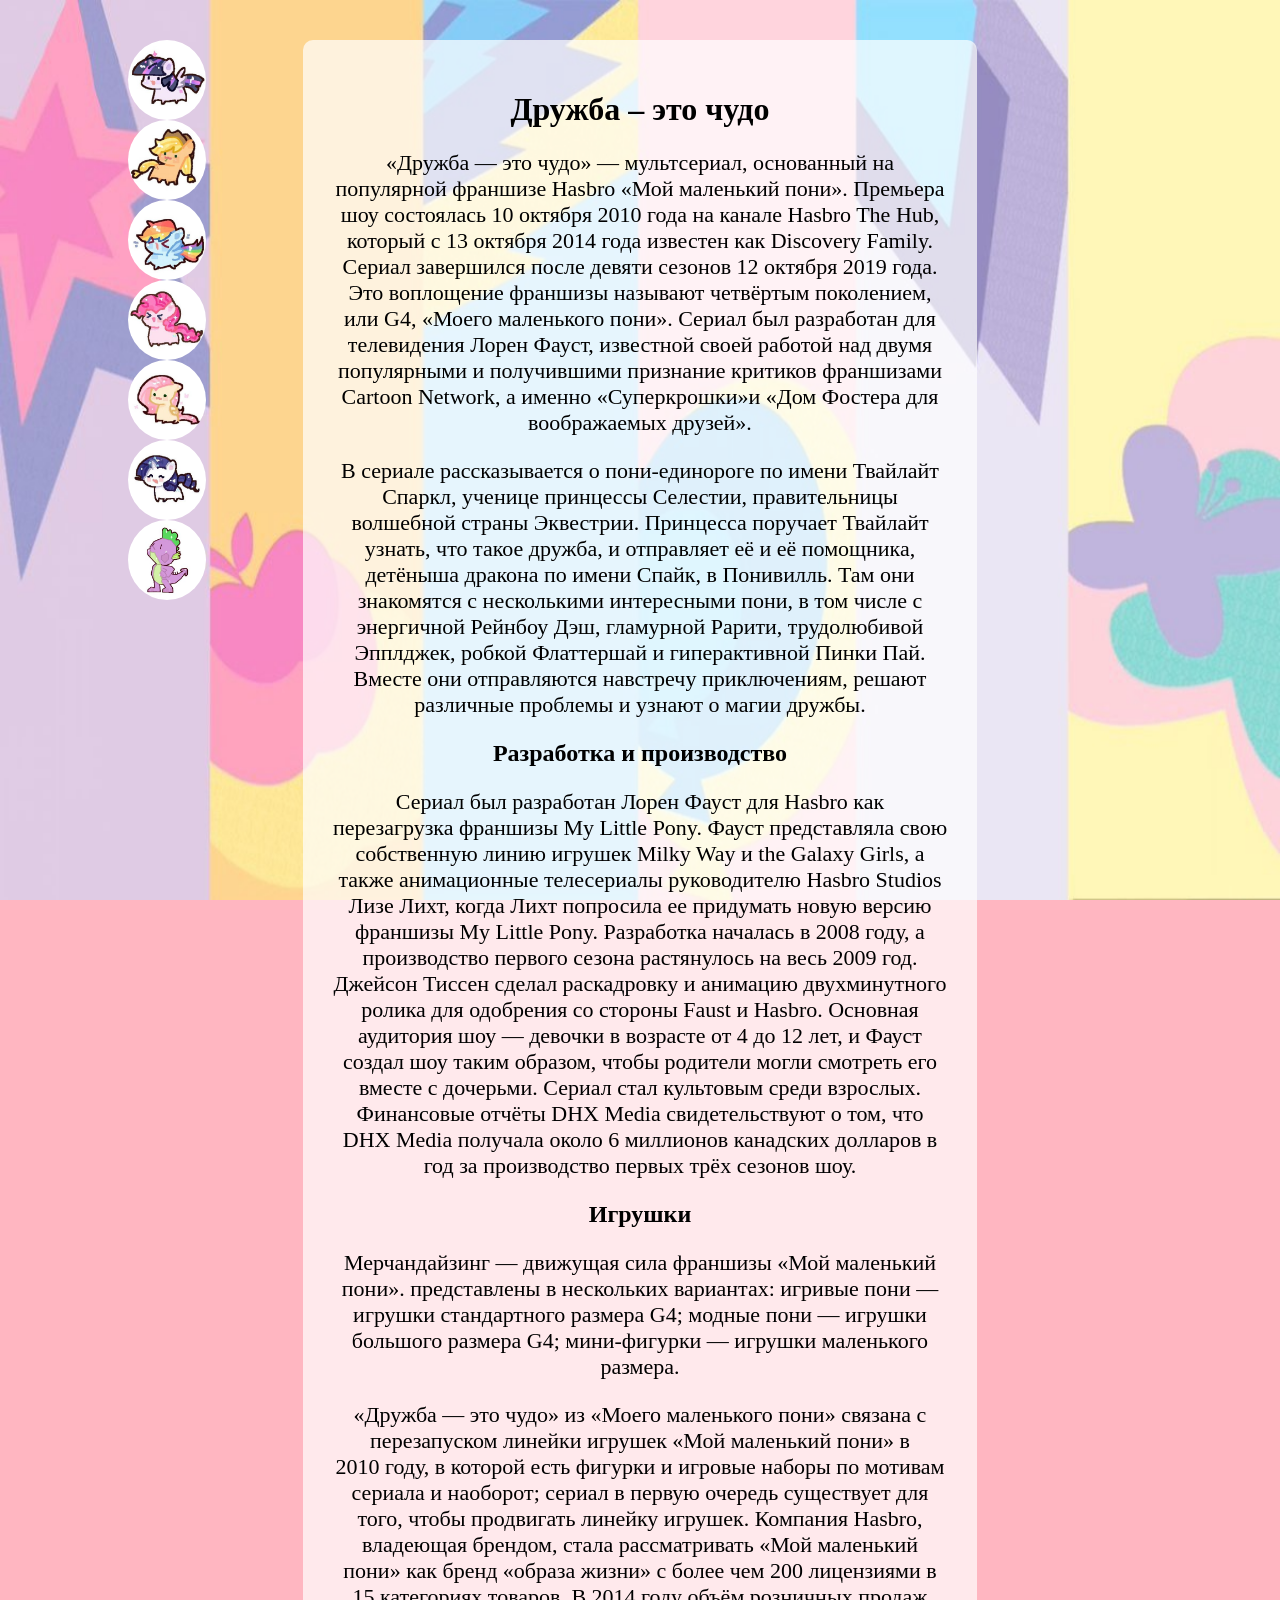
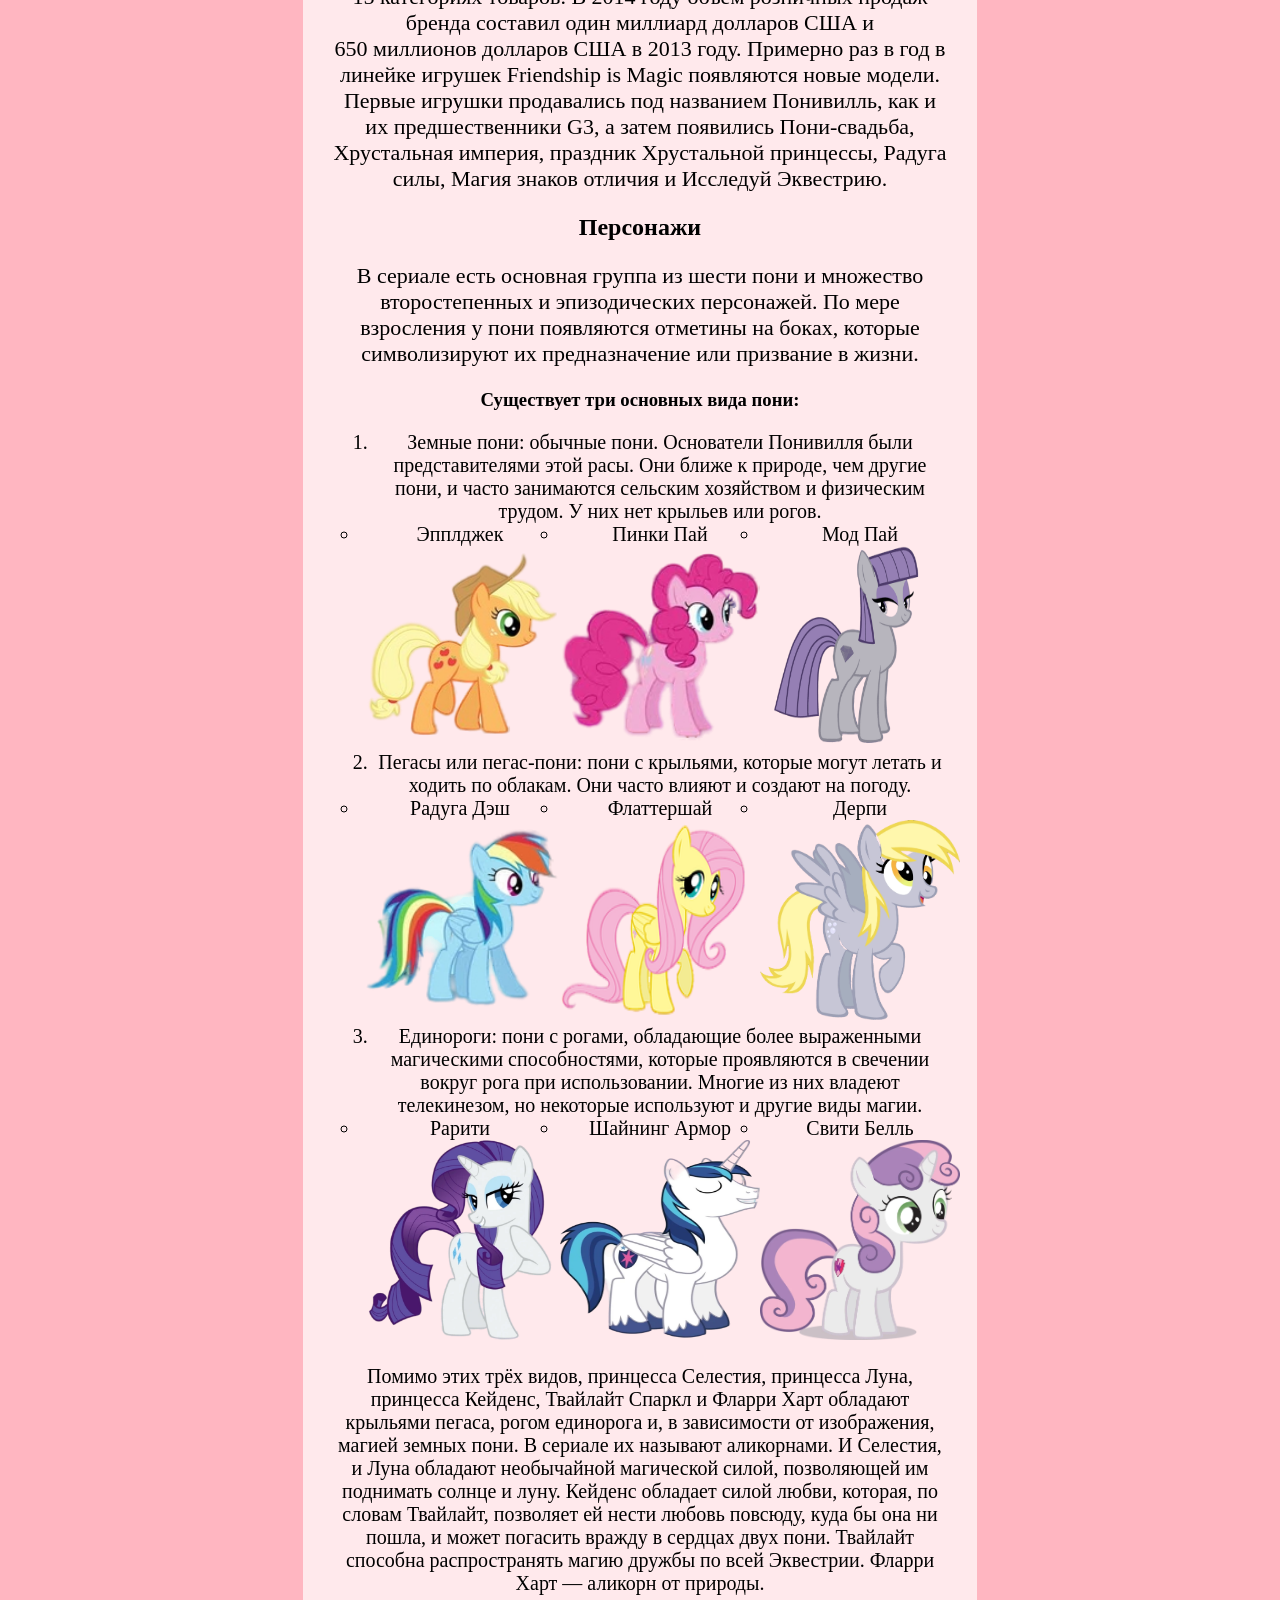
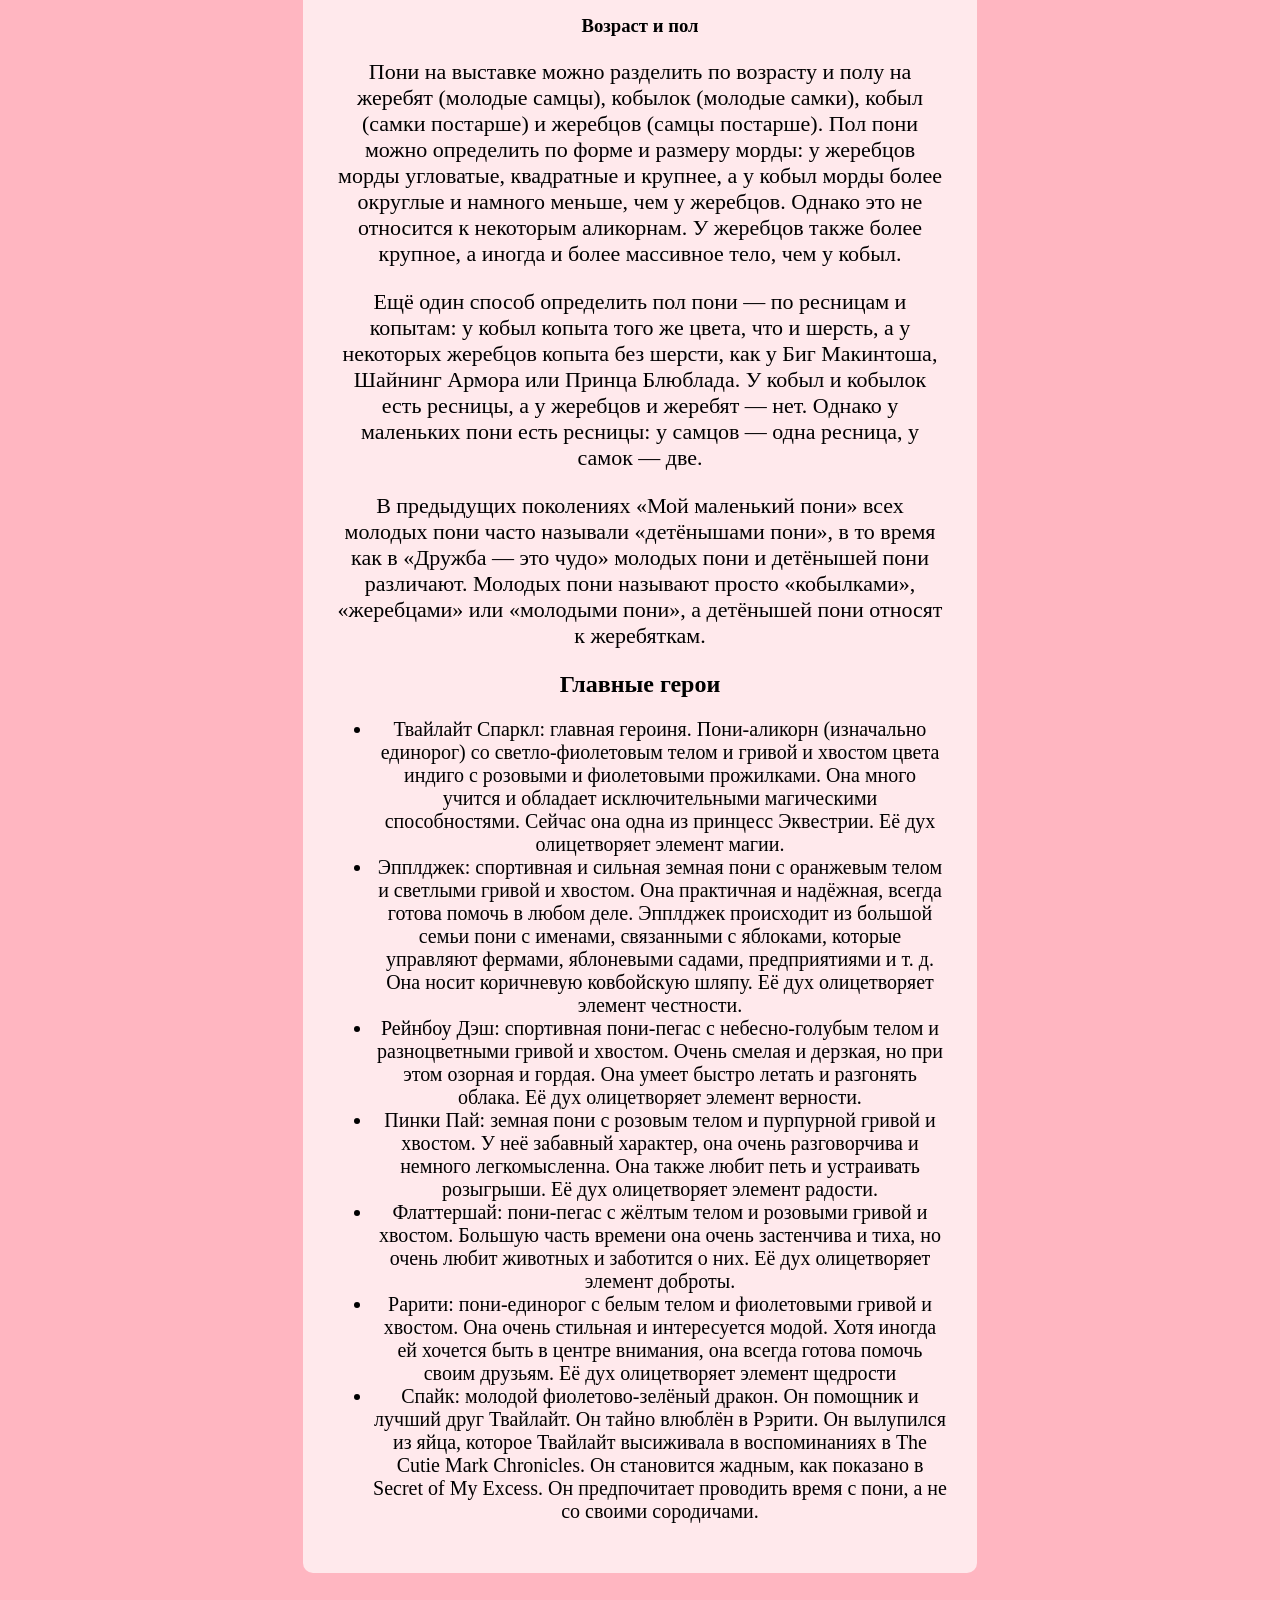
<file: index.html>
<html lang="ru">
  <head> 
      <title>My Little Pony</title>
      <link rel="stylesheet" href="style.css">
      <meta name="description" content="Всё о мире My Little Pony: персонажи, факты, картинки с Пони. Applejack, Fluttershy, Радуга Дэш и другие.">
      <meta name="keywords" content="My Little Pony, пони, MLP, Applejack, Fluttershy, Пони">
  </head>
  <body id="glavnai">
    <div class="selki">
      <a href="./sparkle.html"> 
      <img class="fotoselki" src="./skarletss1.jpg">
      </a><br>
      <a href="./Applejack.html"> 
      <img class="fotoselki" src="./Applejackss.jpg">
      </a><br>
      <a href="./Rainbow_Dash.html"> 
      <img class="fotoselki" src="./dashss.jpg">
      </a><br>
      <a href="./Pinkie_Pie.html"> 
      <img class="fotoselki" src="./pinkiss.jpg">
      </a><br>
      <a href="./Fluttershy.html"> 
      <img class="fotoselki" src="./Fluttershyss.jpg">
      </a><br>
      <a href="./Rarity.html"> 
      <img class="fotoselki" src="./rarityss.jpg">
      </a><br>
      <a href="./Spike.html"> 
      <img class="fotoselki" src="./spikess2.jpg">
      </a><br>
    </div>
    <div class="polosa">
    <h1>Дружба – это чудо</h1>
    <p>
      &laquo;Дружба — это чудо&raquo; — мультсериал, основанный на популярной франшизе Hasbro &laquo;Мой маленький пони&raquo;.
       Премьера шоу состоялась 10&nbsp;октября&nbsp;2010&nbsp;года на канале Hasbro The Hub, который с 13&nbsp;октября&nbsp;2014&nbsp;года 
       известен как Discovery Family. 
       Сериал завершился после девяти сезонов 12&nbsp;октября&nbsp;2019&nbsp;года. Это воплощение франшизы называют четвёртым поколением, или G4, 
       &laquo;Моего маленького пони&raquo;. Сериал был разработан для телевидения Лорен Фауст, известной своей работой над двумя популярными и получившими
        признание критиков франшизами Cartoon Network, а именно &laquo;Суперкрошки&raquo;и &laquo;Дом Фостера для воображаемых друзей&raquo;.
    </p>
    <p>
      В сериале рассказывается о пони-единороге по имени Твайлайт Спаркл, ученице принцессы Селестии, 
      правительницы волшебной страны Эквестрии. Принцесса поручает Твайлайт узнать, что такое дружба, 
      и отправляет её и её помощника, детёныша дракона по имени Спайк, в Понивилль. 
      Там они знакомятся с несколькими интересными пони, в том числе с энергичной Рейнбоу Дэш, 
      гламурной Рарити, трудолюбивой Эпплджек, робкой Флаттершай и гиперактивной Пинки Пай. 
      Вместе они отправляются навстречу приключениям, решают различные проблемы и узнают о магии дружбы.
    </p>
    <h2>Разработка и производство</h2>
    <p>
      Сериал был разработан Лорен Фауст для Hasbro как перезагрузка франшизы My Little Pony. 
      Фауст представляла свою собственную линию игрушек Milky Way и the Galaxy Girls, 
      а также анимационные телесериалы руководителю Hasbro Studios Лизе Лихт, 
      когда Лихт попросила ее придумать новую версию франшизы My Little Pony. 
      Разработка началась в 2008&nbsp;году, а производство первого сезона растянулось на весь 2009&nbsp;год. 
      Джейсон Тиссен сделал раскадровку и анимацию двухминутного ролика для одобрения со стороны Faust и Hasbro. 
      Основная аудитория шоу — девочки в возрасте от 4&nbsp;до&nbsp;12&nbsp;лет, и Фауст создал шоу таким образом, 
      чтобы родители могли смотреть его вместе с дочерьми. Сериал стал культовым среди взрослых. 
      Финансовые отчёты DHX Media свидетельствуют о том, что DHX Media получала около 6&nbsp;миллионов канадских долларов в год за
       производство первых трёх&nbsp;сезонов шоу.
    </p>
    <h2>Игрушки</h2>
    <p>
      Мерчандайзинг — движущая сила франшизы &laquo;Мой маленький пони&raquo;. представлены в нескольких вариантах: игривые пони —
       игрушки стандартного размера G4; модные пони — игрушки большого размера G4; мини-фигурки — игрушки маленького размера.
    </p>
    <p>
      &laquo;Дружба — это чудо&raquo; из &laquo;Моего маленького пони&raquo; связана с перезапуском линейки игрушек &laquo;Мой маленький пони&raquo; в 2010&nbsp;году, 
      в которой есть фигурки и игровые наборы по мотивам сериала и наоборот; сериал в первую очередь существует для того, чтобы продвигать линейку игрушек. 
      Компания Hasbro, владеющая брендом, стала рассматривать &laquo;Мой маленький пони&raquo; как бренд &laquo;образа жизни&raquo;
      с более чем 200&nbsp;лицензиями в 15&nbsp;категориях товаров. В 2014&nbsp;году объём розничных продаж бренда составил один&nbsp;миллиард 
      долларов США и 650&nbsp;миллионов долларов США в 2013&nbsp;году. Примерно раз в год в линейке игрушек Friendship is Magic 
      появляются новые модели. 
      Первые игрушки продавались под названием Понивилль, как и их предшественники G3, а затем появились Пони-свадьба, 
      Хрустальная империя, праздник Хрустальной принцессы, Радуга силы, Магия знаков отличия и Исследуй Эквестрию.
    </p>
    <h2>Персонажи</h2>
    <p>
      В сериале есть основная группа из шести пони и множество второстепенных и эпизодических персонажей. 
      По мере взросления у пони появляются отметины на боках, которые символизируют их предназначение или призвание в жизни.
    </p>
    <h3>Существует три основных вида пони:</h3>
    <ol>
      <li>
        Земные пони: обычные пони. Основатели Понивилля были представителями этой расы. Они ближе к природе, 
        чем другие пони, и часто занимаются сельским хозяйством и физическим трудом. У них нет крыльев или рогов.
        <div class="fotovid">
          <ul>
        <li>
          Эпплджек<br>
          <img src="./applejackgl.png" width="200" height="200">
        </li>
        <li>Пинки Пай<br>
          <img src="./pinkgl.png" width="200" height="200">
        </li>
        <li>Мод Пай<br>
          <img src="./modpaigl2.png" width="200" height="200">
        </li>
      </ul>
      </div>
    </li>
      <li>
        Пегасы или пегас-пони: пони с крыльями, которые могут летать и ходить по облакам. Они часто влияют и создают на погоду.
      <div class="fotovid">
      <ul>
        <li>Радуга Дэш<br>
          <img src="./radygagl.png" width="200" height="200">
        </li>
        <li>Флаттершай<br>
          <img src="./Fluttershygl.png" width="200" height="200">
        </li>
        <li>Дерпи<br>
          <img src="./derpigl.webp" width="200" height="200">
        </li>
      </ul>
      </div>
    </li>
      <li>
        Единороги: пони с рогами, обладающие более выраженными магическими способностями, которые проявляются в свечении вокруг 
        рога при использовании. Многие из них владеют телекинезом, но некоторые используют и другие виды магии.
      <div class="fotovid">
        <ul>
        <li>Рарити<br>
          <img src="./Raritygl.webp" width="200" height="200">
        </li>
        <li>Шайнинг Армор<br>
          <img src="./armorgl.webp" width="200" height="200">
        </li>
        <li>Свити Белль<br>
          <img src="./svitibelgl.webp" width="200" height="200">
        </li>
      </ul>
      </div>
    </li>
    </ol>
    <p id="vid">Помимо этих трёх видов, принцесса Селестия, принцесса Луна, принцесса Кейденс, Твайлайт Спаркл и Фларри Харт 
      обладают крыльями пегаса, рогом единорога и, в зависимости от изображения, магией земных пони. В сериале их называют аликорнами. 
      И Селестия, и Луна обладают необычайной магической силой, позволяющей им поднимать солнце и луну. Кейденс обладает силой любви, 
      которая, по словам Твайлайт, позволяет ей нести любовь повсюду, куда бы она ни пошла, и может погасить вражду в сердцах двух пони. 
      Твайлайт способна распространять магию дружбы по всей Эквестрии. Фларри Харт — аликорн от природы.</p>
    <h3>Возраст и пол</h3>
    <p>
      Пони на выставке можно разделить по возрасту и полу на жеребят (молодые самцы), кобылок (молодые самки), кобыл (самки постарше) и 
      жеребцов (самцы постарше). Пол пони можно определить по форме и размеру морды: у жеребцов морды угловатые, квадратные и крупнее, 
      а у кобыл морды более округлые и намного меньше, чем у жеребцов. Однако это не относится к некоторым аликорнам. У жеребцов также более 
      крупное, а иногда и более массивное тело, чем у кобыл. 
    </p>
    <p>
      Ещё один способ определить пол пони — по ресницам и копытам: у кобыл копыта того же цвета, что и шерсть, а у некоторых жеребцов 
      копыта без шерсти, как у Биг Макинтоша, Шайнинг Армора или Принца Блюблада. У кобыл и кобылок есть ресницы, а у жеребцов и жеребят — 
      нет. Однако у маленьких пони есть ресницы: у самцов — одна ресница, у самок — две. 
    </p>
    <p>
      В предыдущих поколениях &laquo;Мой маленький пони&raquo; всех молодых пони часто называли &laquo;детёнышами пони&raquo;, в то время как в 
      &laquo;Дружба — это чудо&raquo; молодых пони и детёнышей пони различают. Молодых пони называют просто &laquo;кобылками&raquo;, 
      &laquo;жеребцами&raquo; или 
      &laquo;молодыми пони&raquo;, а детёнышей пони относят к жеребяткам.
    </p>
    <h2>Главные герои</h2>
    <ul>
      <li>
        Твайлайт Спаркл: главная героиня. Пони-аликорн (изначально единорог) со светло-фиолетовым телом и гривой и хвостом 
        цвета индиго с розовыми и фиолетовыми прожилками. Она много учится и обладает исключительными магическими способностями. 
        Сейчас она одна из принцесс Эквестрии. Её дух олицетворяет элемент магии.
      </li>
      <li>
        Эпплджек: спортивная и сильная земная пони с оранжевым телом и светлыми гривой и хвостом. Она практичная и надёжная, 
        всегда готова помочь в любом деле. Эпплджек происходит из большой семьи пони с именами, связанными с яблоками, которые 
        управляют фермами, яблоневыми садами, предприятиями и т. д. Она носит коричневую ковбойскую шляпу. Её дух олицетворяет элемент честности.
      </li>
      <li>
        Рейнбоу Дэш: спортивная пони-пегас с небесно-голубым телом и разноцветными гривой и хвостом. Очень смелая и дерзкая, 
        но при этом озорная и гордая. Она умеет быстро летать и разгонять облака. Её дух олицетворяет элемент верности.
      </li>
      <li>
        Пинки Пай: земная пони с розовым телом и пурпурной гривой и хвостом. У неё забавный характер, она очень разговорчива и немного легкомысленна. 
        Она также любит петь и устраивать розыгрыши. Её дух олицетворяет элемент радости.
      </li>
      <li>
        Флаттершай: пони-пегас с жёлтым телом и розовыми гривой и хвостом. Большую часть времени она очень застенчива и тиха, но очень 
        любит животных и заботится о них. Её дух олицетворяет элемент доброты.
      </li>
      <li>
        Рарити: пони-единорог с белым телом и фиолетовыми гривой и хвостом. Она очень стильная и интересуется модой. 
        Хотя иногда ей хочется быть в центре внимания, она всегда готова помочь своим друзьям. Её дух олицетворяет элемент щедрости
      </li>
      <li>
        Спайк: молодой фиолетово-зелёный дракон. Он помощник и лучший друг Твайлайт. Он тайно влюблён в Рэрити. 
        Он вылупился из яйца, которое Твайлайт высиживала в воспоминаниях в The Cutie Mark Chronicles. 
        Он становится жадным, как показано в Secret of My Excess. Он предпочитает проводить время с пони, а не со своими сородичами.
      </li>
    </ul>
  </div>
  </body>
</html>
</file>
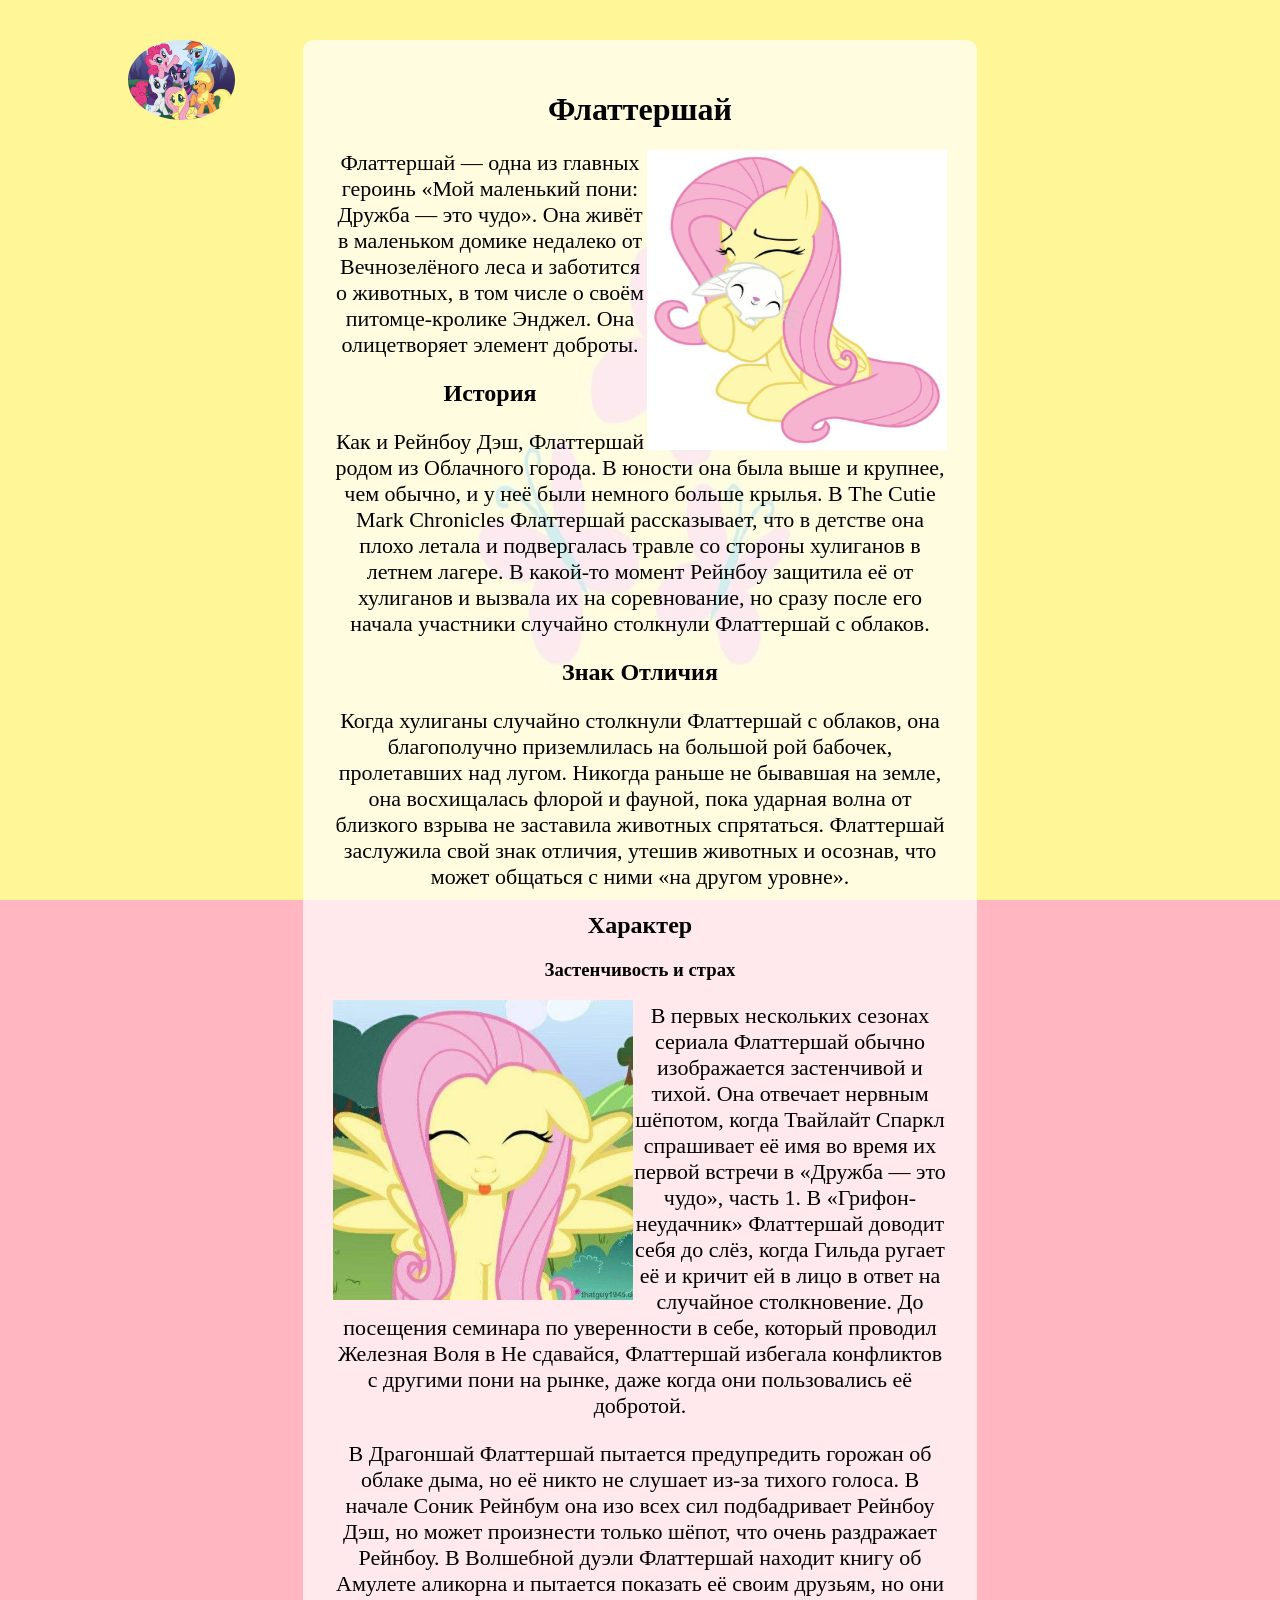
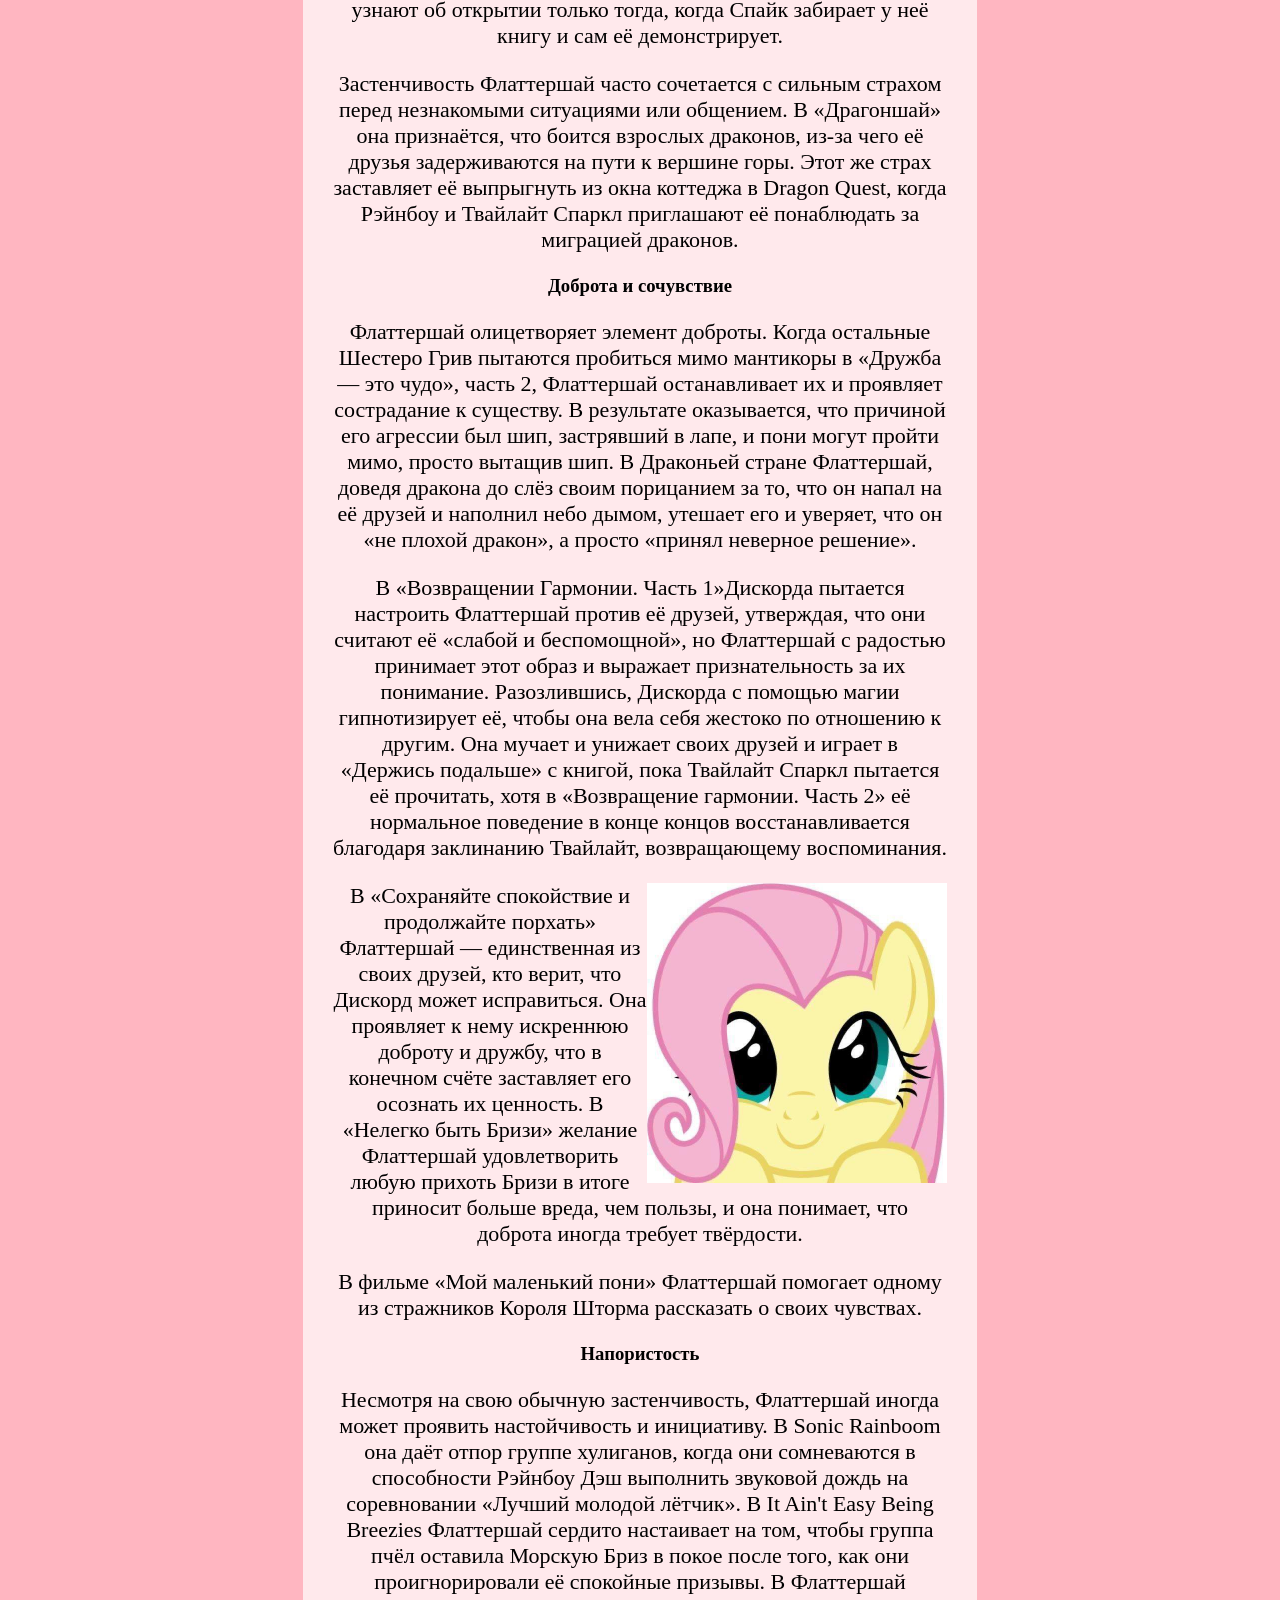
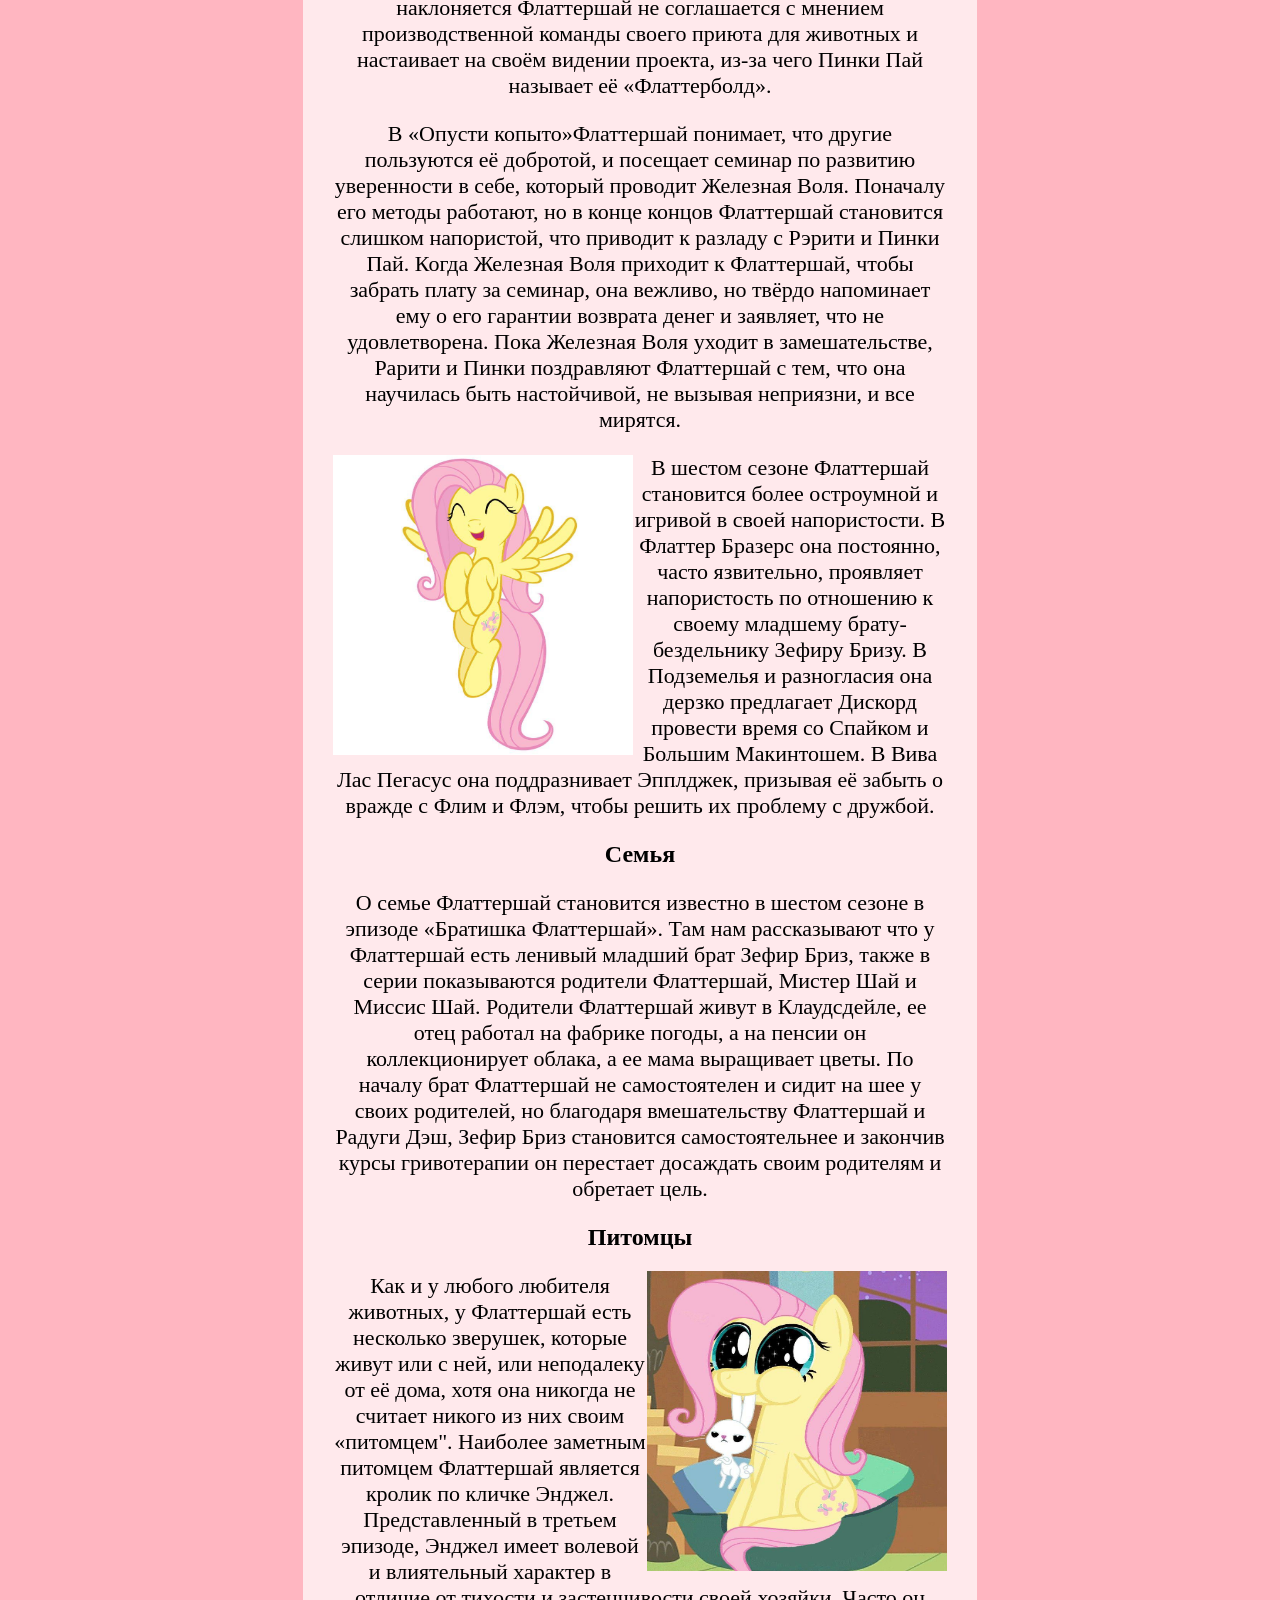
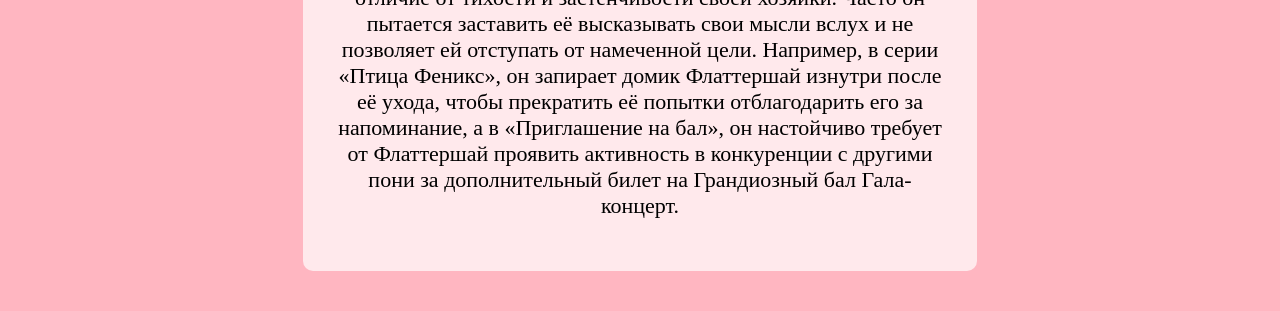
<file: Fluttershy.html>
<html>
    <head>
        <title>Флаттершай</title>
        <link rel="stylesheet" href="style.css">
    </head>
    <body id="fluttershy">
        <div class="selki">
      <a href="./index.html"> 
      <img class="fotoselki" src="./glavnaiss.jpg">
      </a></div>
        <div class="polosa">
        <h1>Флаттершай</h1>
        <div class="iskarka2"><img src="fluttershy1.jpg" width="300px" height="300px"></div>
        <p>
            Флаттершай —  одна из главных героинь &laquo;Мой маленький пони: Дружба — это чудо&raquo;. 
            Она живёт в маленьком домике недалеко от Вечнозелёного леса и заботится о животных, в 
            том числе о своём питомце-кролике Энджел. Она олицетворяет элемент доброты.
        </p>
        <h2>История</h2>
        <p>
            Как и Рейнбоу Дэш, Флаттершай родом из Облачного города. В юности она была выше и крупнее, 
            чем обычно, и у неё были немного больше крылья. В The Cutie Mark Chronicles Флаттершай рассказывает, 
            что в детстве она плохо летала и подвергалась травле со стороны хулиганов в летнем лагере. 
            В какой-то момент Рейнбоу защитила её от хулиганов и вызвала их на соревнование, но сразу после его начала 
            участники случайно столкнули Флаттершай с облаков.
        </p>
        <h2>Знак Отличия</h2>
        <p>
            Когда хулиганы случайно столкнули Флаттершай с облаков, она благополучно приземлилась на 
            большой рой бабочек, пролетавших над лугом. Никогда раньше не бывавшая на земле, она восхищалась 
            флорой и фауной, пока ударная волна от близкого взрыва не заставила животных спрятаться. 
            Флаттершай заслужила свой знак отличия, утешив животных и осознав, что может общаться с ними &laquo;на другом уровне&raquo;.
        </p>
        <h2>Характер</h2>
        <h3>Застенчивость и страх</h3>
        <div class="iskarka1"><img src="fluttershy2.jpg" width="300px" height="300px"></div>
        <p>
            В первых нескольких сезонах сериала Флаттершай обычно изображается застенчивой и тихой. 
            Она отвечает нервным шёпотом, когда Твайлайт Спаркл спрашивает её имя во время их первой 
            встречи в &laquo;Дружба — это чудо&raquo;, часть 1. В &laquo;Грифон-неудачник&raquo; Флаттершай доводит 
            себя до слёз, когда Гильда ругает её и кричит ей в лицо в ответ на случайное столкновение. 
            До посещения семинара по уверенности в себе, который проводил Железная Воля в Не сдавайся, 
            Флаттершай избегала конфликтов с другими пони на рынке, даже когда они пользовались её добротой.
        </p>
        <p>
            В Драгоншай Флаттершай пытается предупредить горожан об облаке дыма, но её никто не слушает из-за тихого голоса. 
            В начале Соник Рейнбум она изо всех сил подбадривает Рейнбоу Дэш, но может произнести только шёпот, 
            что очень раздражает Рейнбоу. В Волшебной дуэли Флаттершай находит книгу об Амулете аликорна и пытается 
            показать её своим друзьям, но они узнают об открытии только тогда, когда Спайк забирает у неё книгу и сам её демонстрирует.
        </p>
        <p>
            Застенчивость Флаттершай часто сочетается с сильным страхом перед незнакомыми ситуациями или 
            общением. В &laquo;Драгоншай&raquo; она признаётся, что боится взрослых драконов, из-за чего её друзья 
            задерживаются на пути к вершине горы. Этот же страх заставляет её выпрыгнуть из окна 
            коттеджа в Dragon Quest, когда Рэйнбоу и Твайлайт Спаркл приглашают её понаблюдать за миграцией драконов.
        </p>
        <h3>Доброта и сочувствие</h3>
        <p>
            Флаттершай олицетворяет элемент доброты. Когда остальные Шестеро Грив пытаются пробиться 
            мимо мантикоры в &laquo;Дружба — это чудо&raquo;, часть 2, Флаттершай останавливает их и проявляет 
            сострадание к существу. В результате оказывается, что причиной его агрессии был шип, застрявший в лапе, 
            и пони могут пройти мимо, просто вытащив шип. В Драконьей стране Флаттершай, доведя дракона до слёз 
            своим порицанием за то, что он напал на её друзей и наполнил небо дымом, утешает его и уверяет, 
            что он &laquo;не плохой дракон&raquo;, а просто &laquo;принял неверное решение&raquo;.
        </p>
        <p>
            В &laquo;Возвращении Гармонии. Часть 1&raquo;Дискорда пытается настроить Флаттершай против её друзей, 
            утверждая, что они считают её &laquo;слабой и беспомощной&raquo;, но Флаттершай с радостью принимает этот образ и 
            выражает признательность за их понимание. Разозлившись, Дискорда с помощью магии гипнотизирует её, 
            чтобы она вела себя жестоко по отношению к другим. Она мучает и унижает своих друзей и играет 
            в &laquo;Держись подальше&raquo; с книгой, пока Твайлайт Спаркл пытается её прочитать, 
            хотя в &laquo;Возвращение гармонии. Часть 2&raquo; её нормальное поведение в конце концов восстанавливается 
            благодаря заклинанию Твайлайт, возвращающему воспоминания.
        </p>
        <div class="iskarka2"><img src="Fluttershy3.jpg" width="300px" height="300px"></div>
        <p>
            В &laquo;Сохраняйте спокойствие и продолжайте порхать&raquo; Флаттершай — единственная из 
            своих друзей, кто верит, что Дискорд может исправиться. Она проявляет к нему искреннюю доброту и дружбу, 
            что в конечном счёте заставляет его осознать их ценность. В &laquo;Нелегко быть Бризи&raquo; желание Флаттершай 
            удовлетворить любую прихоть Бризи в итоге приносит больше вреда, чем пользы, и она понимает, что доброта 
            иногда требует твёрдости.
        </p>
        <p>
            В фильме &laquo;Мой маленький пони&raquo; Флаттершай помогает одному из стражников 
            Короля Шторма рассказать о своих чувствах.
        </p>
        <h3>Напористость</h3>
        <p>
            Несмотря на свою обычную застенчивость, Флаттершай иногда может проявить настойчивость и 
            инициативу. В Sonic Rainboom она даёт отпор группе хулиганов, когда они сомневаются в способности 
            Рэйнбоу Дэш выполнить звуковой дождь на соревновании &laquo;Лучший молодой лётчик&raquo;. 
            В It Ain't Easy Being Breezies Флаттершай сердито настаивает на том, чтобы группа пчёл 
            оставила Морскую Бриз в покое после того, как они проигнорировали её спокойные призывы. 
            В Флаттершай наклоняется Флаттершай не соглашается с мнением производственной команды своего 
            приюта для животных и настаивает на своём видении проекта, из-за чего Пинки Пай называет её &laquo;Флаттерболд&raquo;.
        </p>
        <p>
            В &laquo;Опусти копыто&raquo;Флаттершай понимает, что другие пользуются её добротой, и 
            посещает семинар по развитию уверенности в себе, который проводит Железная Воля. 
            Поначалу его методы работают, но в конце концов Флаттершай становится слишком напористой, 
            что приводит к разладу с Рэрити и Пинки Пай. Когда Железная Воля приходит к Флаттершай, 
            чтобы забрать плату за семинар, она вежливо, но твёрдо напоминает ему о его гарантии возврата денег и 
            заявляет, что не удовлетворена. Пока Железная Воля уходит в замешательстве, Рарити и Пинки поздравляют 
            Флаттершай с тем, что она научилась быть настойчивой, не вызывая неприязни, и все мирятся.
        </p>
        <div class="iskarka1"><img src="fluttershy5.jpg" width="300px" height="300px"></div>
        <p>
            В шестом сезоне Флаттершай становится более остроумной и игривой в своей напористости. 
            В Флаттер Бразерс она постоянно, часто язвительно, проявляет напористость по отношению к своему младшему 
            брату-бездельнику Зефиру Бризу. В Подземелья и разногласия она дерзко предлагает Дискорд провести
             время со Спайком и Большим Макинтошем. В Вива Лас Пегасус она поддразнивает Эпплджек, призывая её 
             забыть о вражде с Флим и Флэм, чтобы решить их проблему с дружбой.
        </p>
        <h2>Семья</h2>
        <p>
            О семье Флаттершай становится известно в шестом сезоне в эпизоде &laquo;Братишка Флаттершай&raquo;. 
            Там нам рассказывают что у Флаттершай есть ленивый младший брат Зефир Бриз, также в серии показываются 
            родители Флаттершай, Мистер Шай и Миссис Шай. Родители Флаттершай живут в Клаудсдейле, ее отец работал на 
            фабрике погоды, а на пенсии он коллекционирует облака, а ее мама выращивает цветы. По началу брат Флаттершай 
            не самостоятелен и сидит на шее у своих родителей, но благодаря вмешательству Флаттершай и Радуги Дэш, Зефир 
            Бриз становится самостоятельнее и закончив курсы гривотерапии он перестает досаждать своим родителям и обретает цель.
        </p>
        <h2>Питомцы</h2>
        <div class="iskarka2"><img src="fluttershy4.jpg" width="300px" height="300px"></div>
        <p>
            Как и у любого любителя животных, у Флаттершай есть несколько зверушек, которые живут или с ней, или 
            неподалеку от её дома, хотя она никогда не считает никого из них своим &laquo;питомцем". Наиболее заметным 
            питомцем Флаттершай является кролик по кличке Энджел. Представленный в третьем эпизоде, Энджел имеет 
            волевой и влиятельный характер в отличие от тихости и застенчивости своей хозяйки. Часто он пытается 
            заставить её высказывать свои мысли вслух и не позволяет ей отступать от намеченной цели. Например, в 
            серии &laquo;Птица Феникс&raquo;, он запирает домик Флаттершай изнутри после её ухода, чтобы прекратить её 
            попытки отблагодарить его за напоминание, а в &laquo;Приглашение на бал&raquo;, он настойчиво требует от 
            Флаттершай проявить активность в конкуренции с другими пони за дополнительный билет на Грандиозный бал Гала-концерт.
        </p>
        </div>
    </body>
</html>
</file>
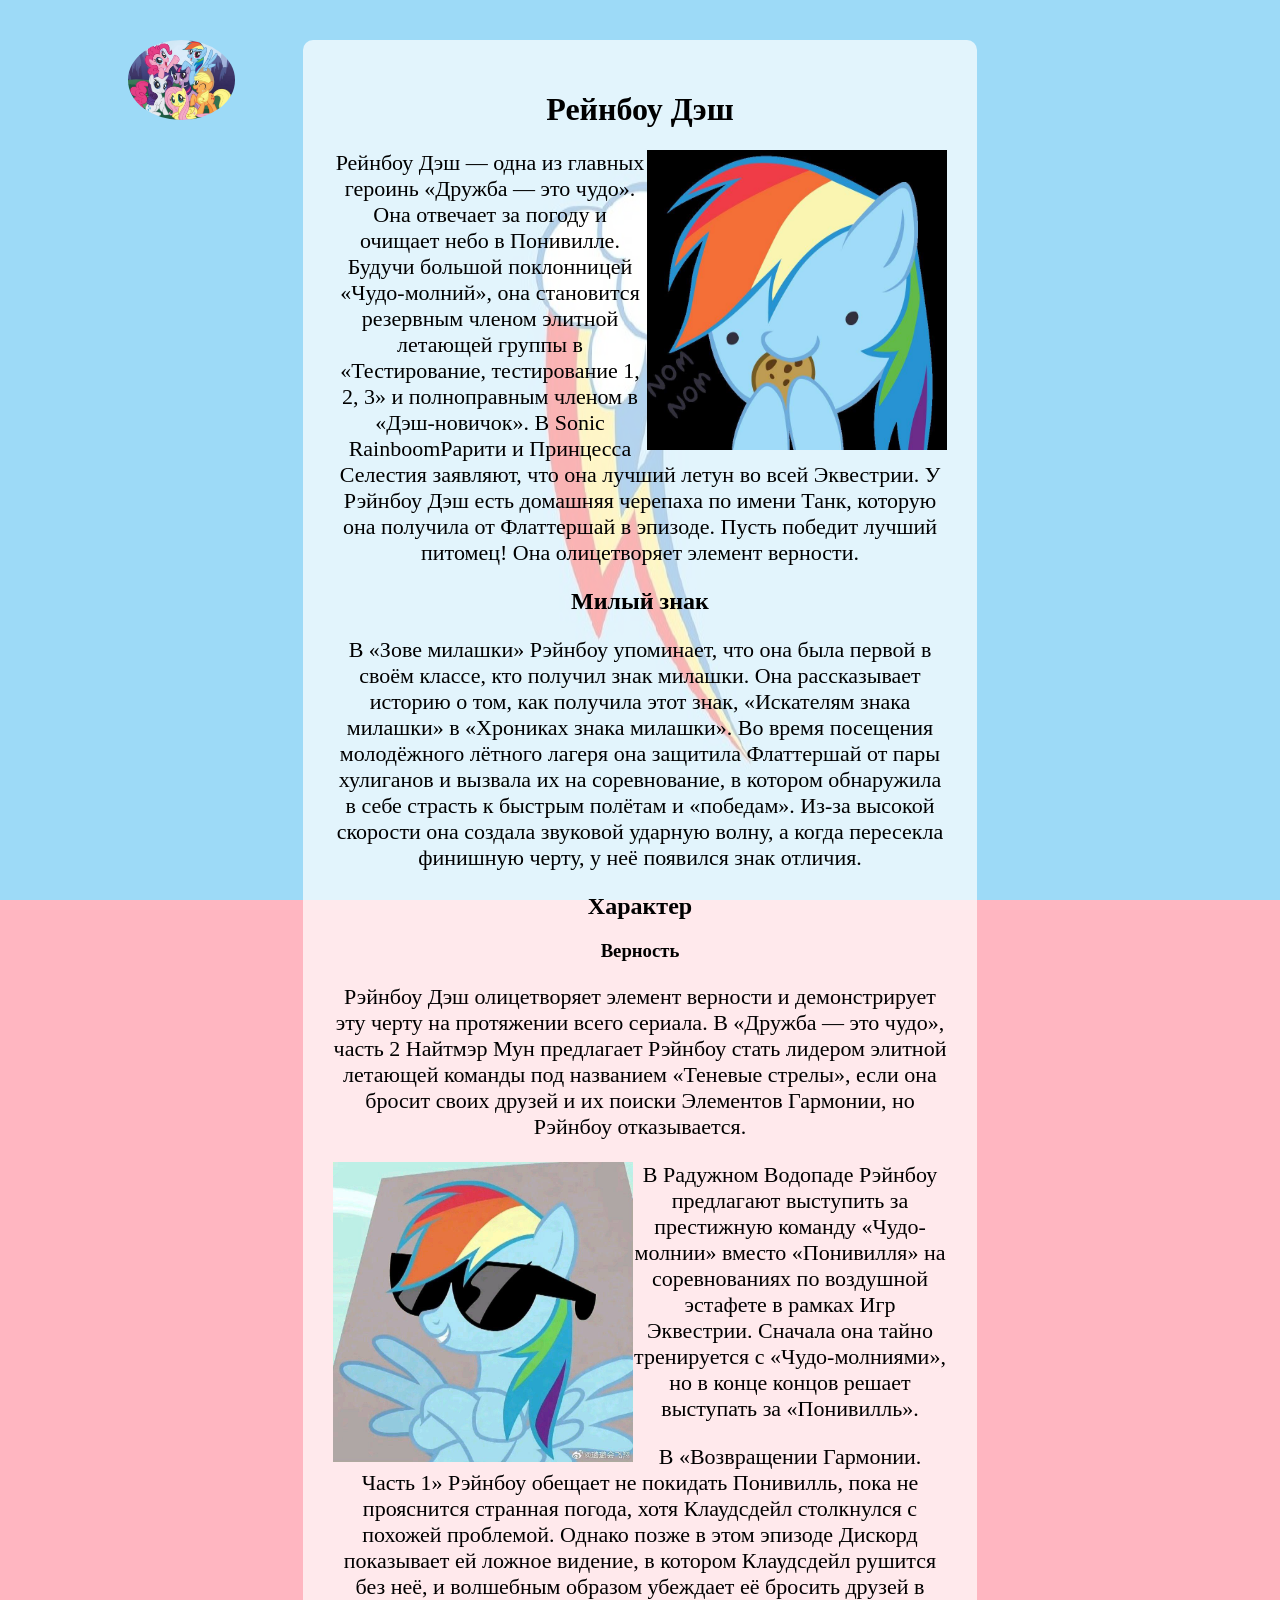
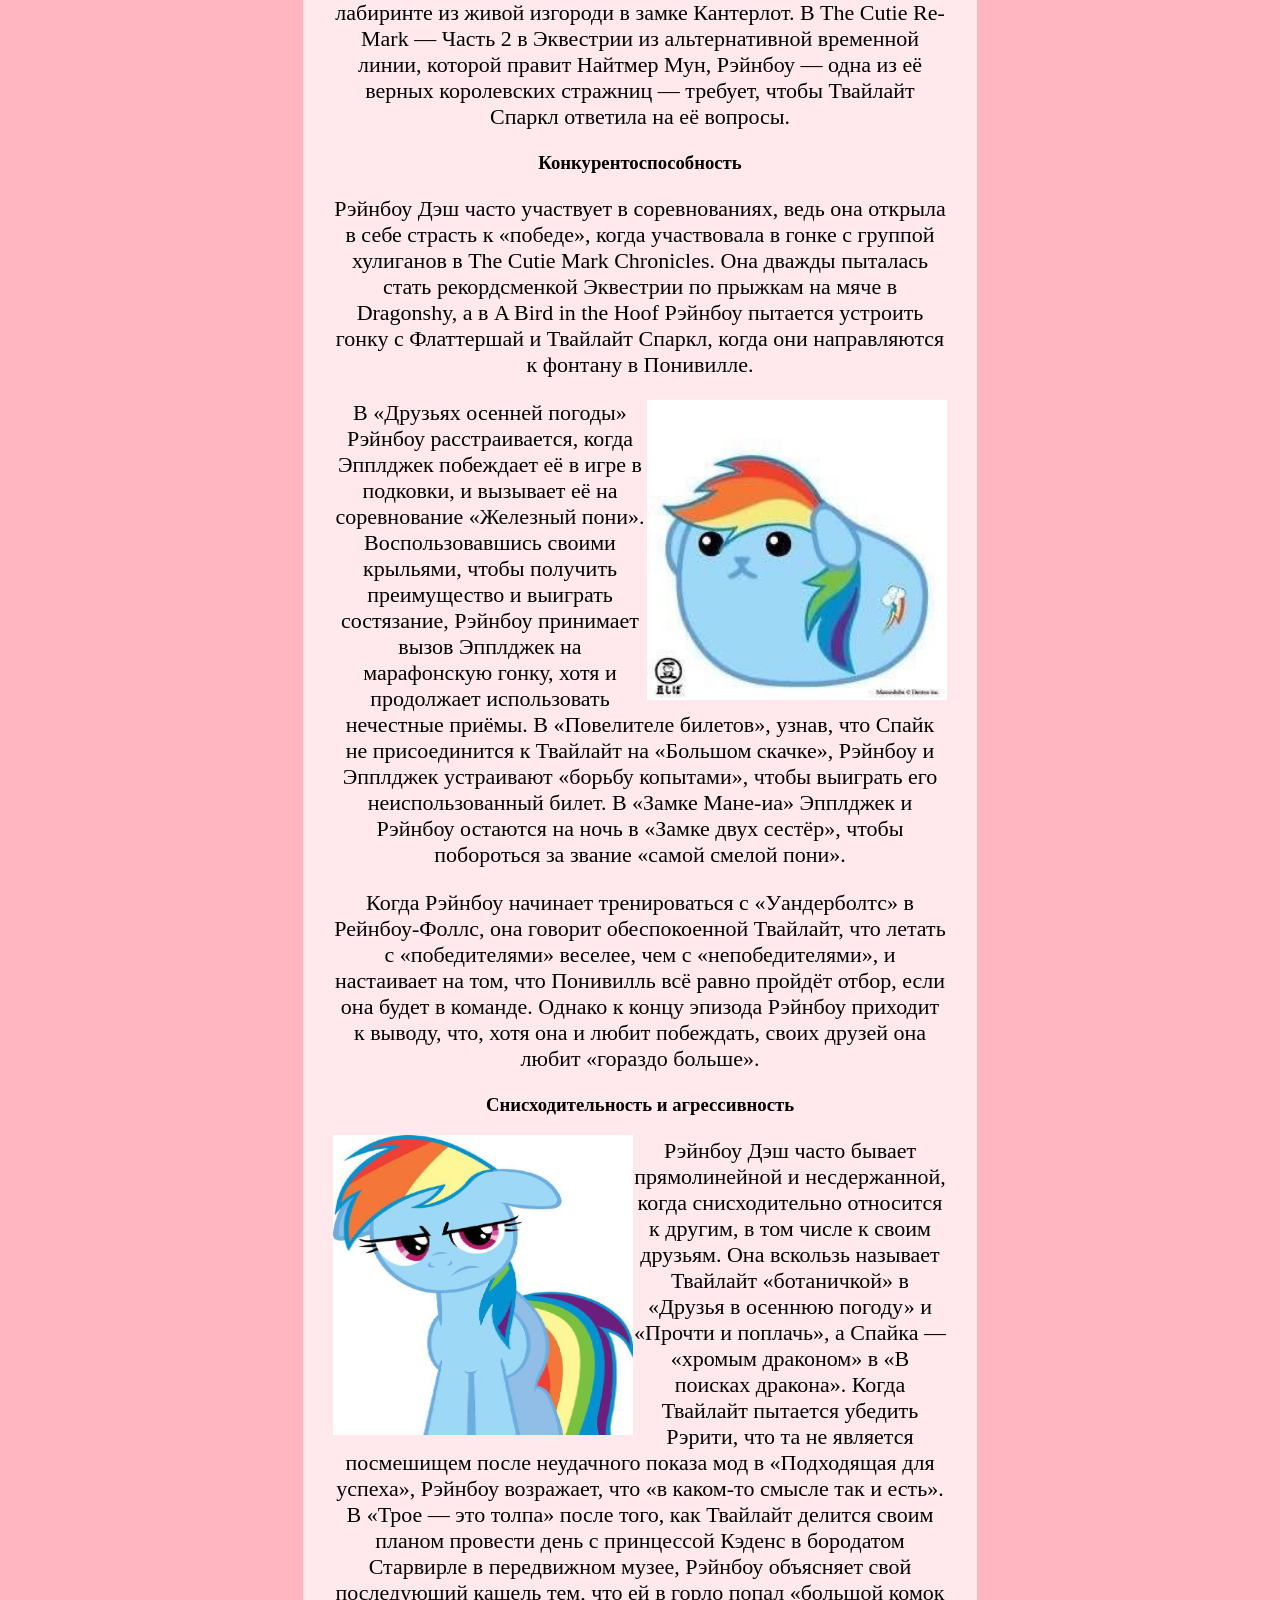
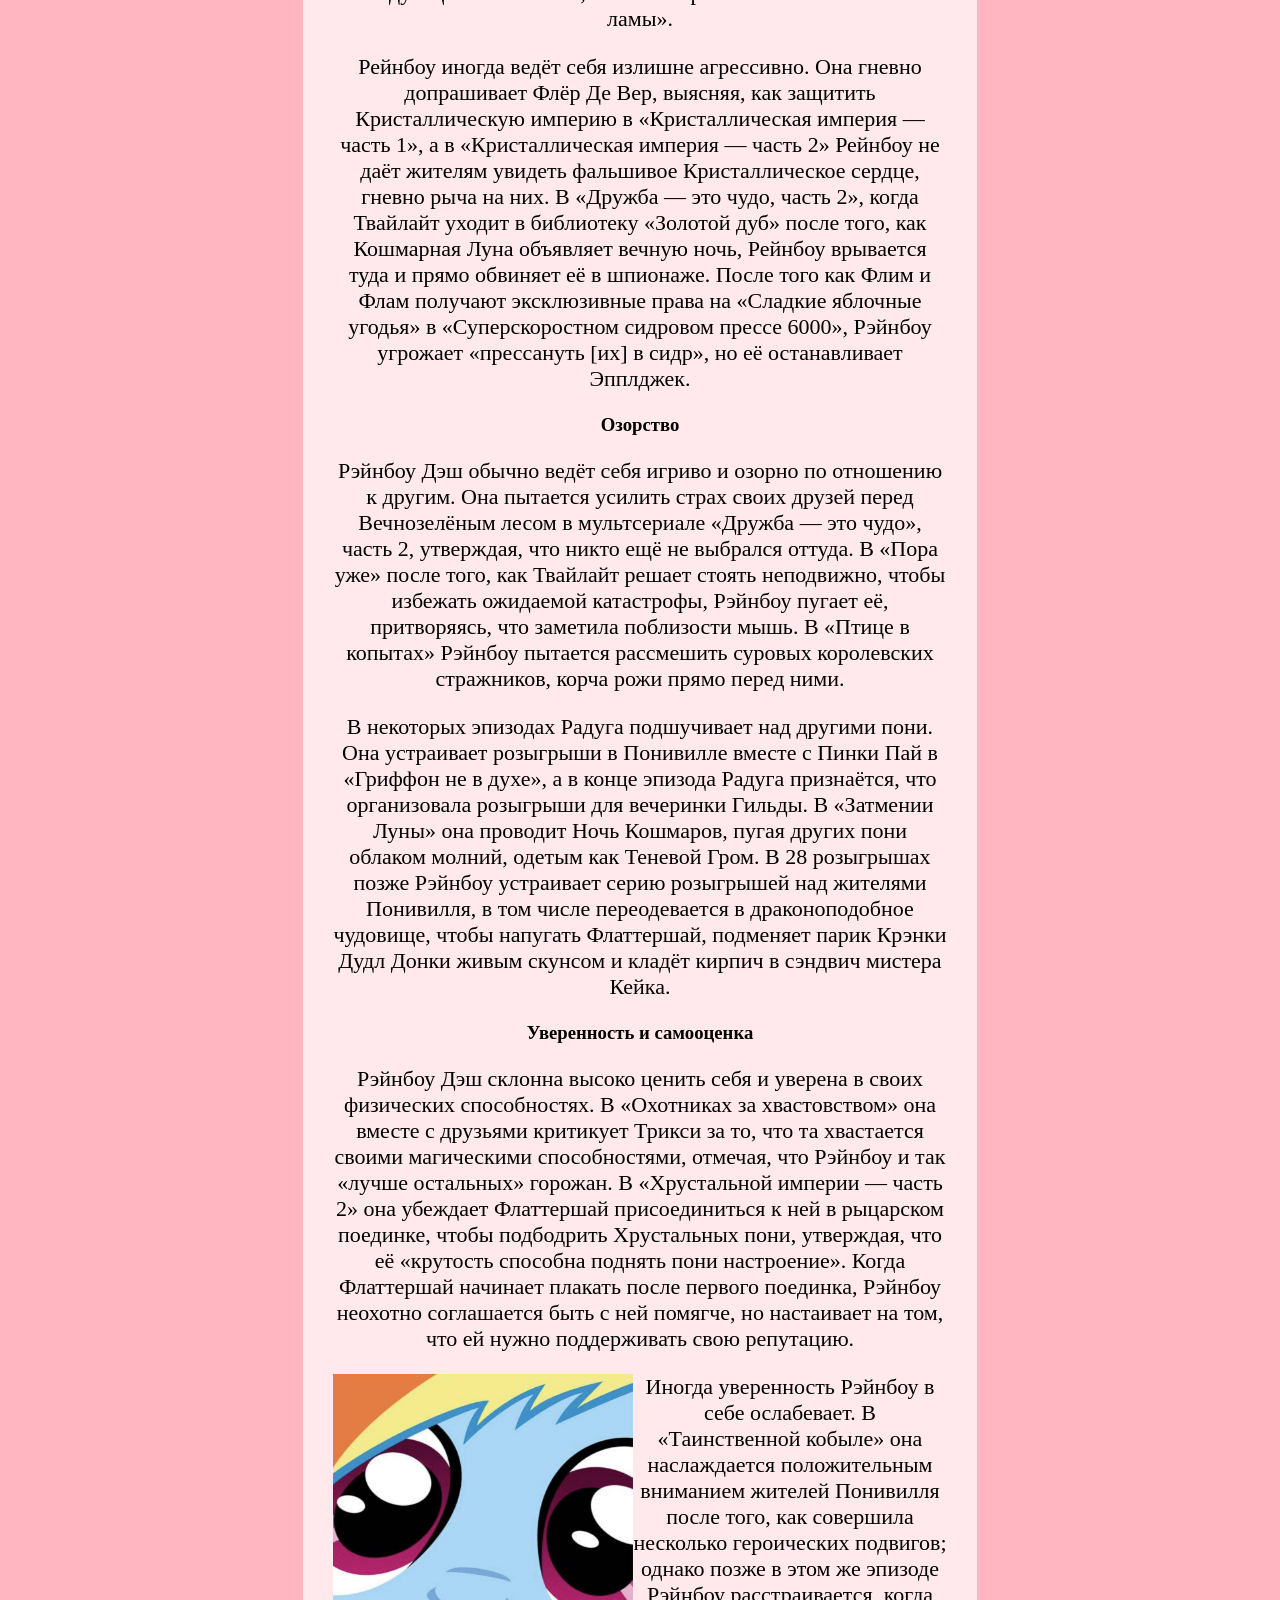
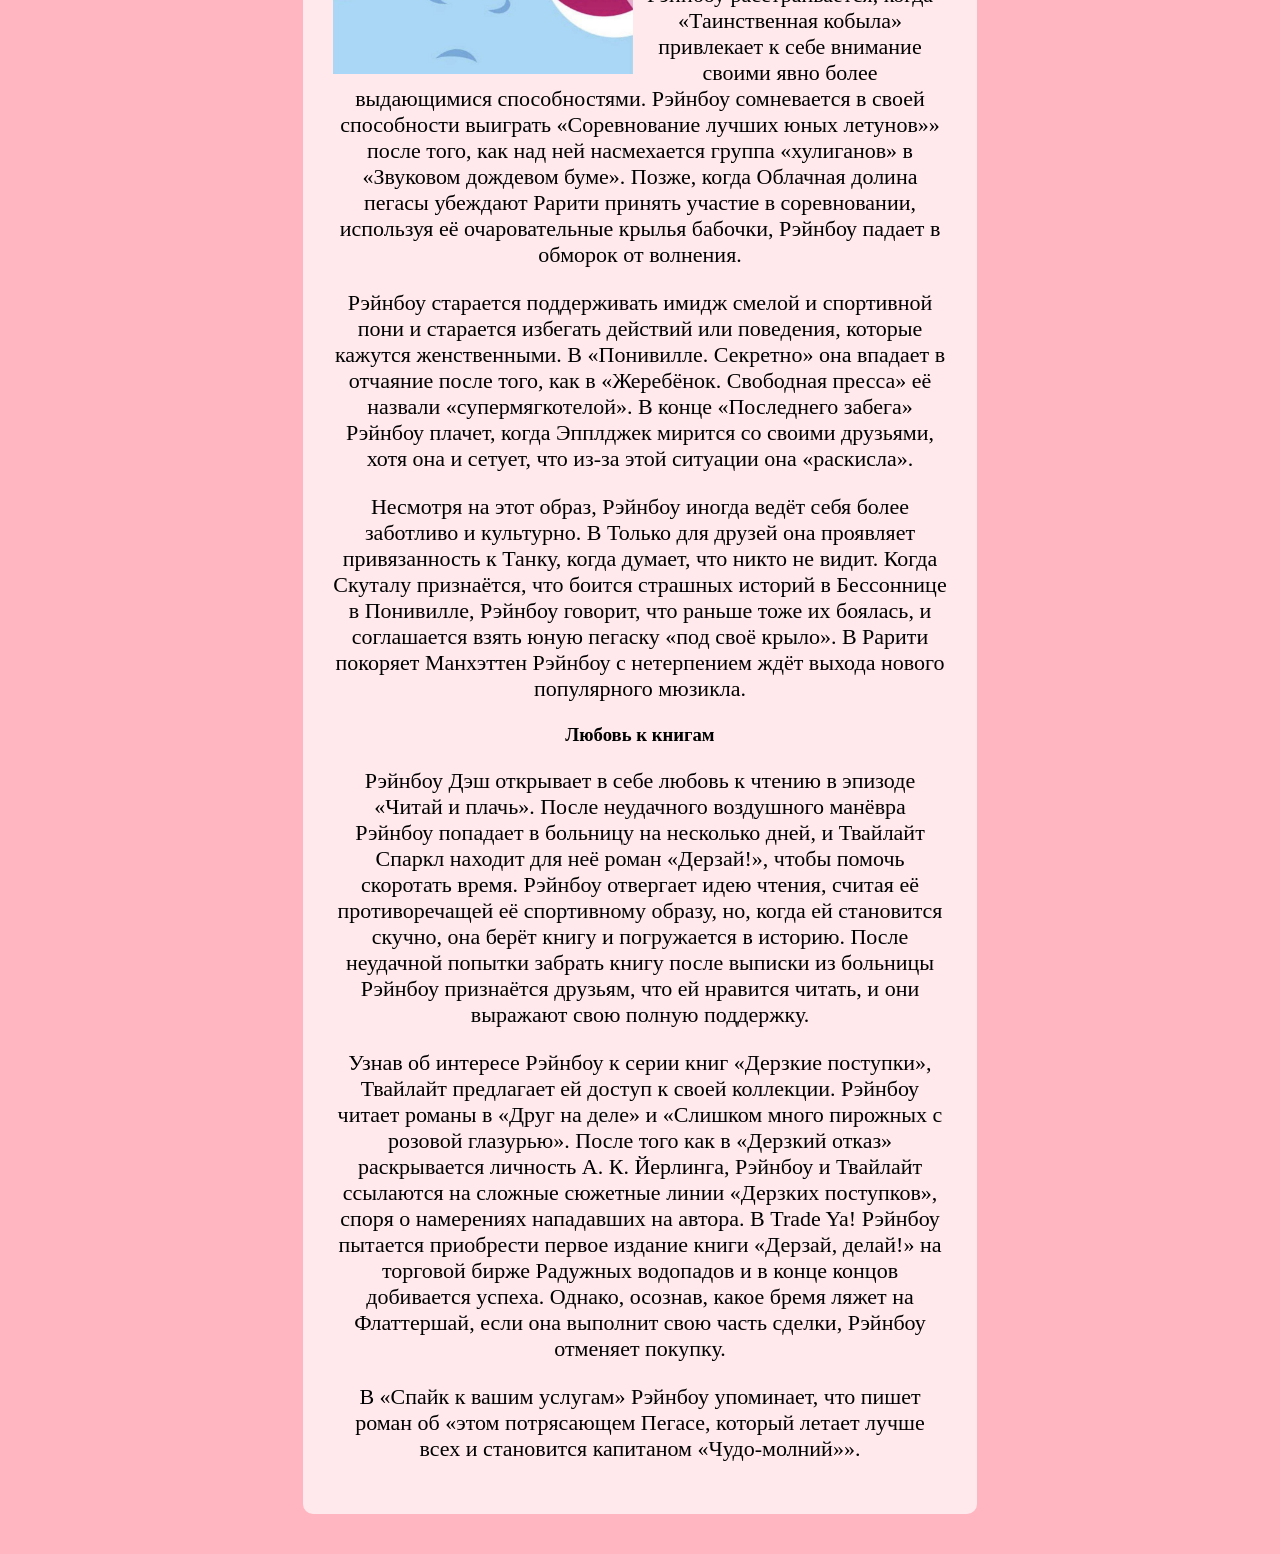
<file: Rainbow_Dash.html>
<html>
    <head>
        <title>Рейнбоу Дэш</title>
        <link rel="stylesheet" href="style.css">
    </head>
    <body id="dash">
        <div class="selki">
      <a href="./index.html"> 
      <img class="fotoselki" src="./glavnaiss.jpg">
      </a></div>
        <div class="polosa">
        <h1>Рейнбоу Дэш</h1>
        <div class="iskarka2"><img src="dash1.jpg" width="300px" height="300px"></div>
        <p>
            Рейнбоу Дэш —  одна из главных героинь &laquo;Дружба — это чудо&raquo;. Она отвечает за погоду и очищает небо в Понивилле. 
            Будучи большой поклонницей &laquo;Чудо-молний&raquo;, она становится резервным членом элитной летающей группы в &laquo;Тестирование, 
            тестирование 1, 2, 3&raquo; и полноправным членом в &laquo;Дэш-новичок&raquo;. В Sonic RainboomРарити и Принцесса Селестия заявляют, что она 
            лучший летун во всей Эквестрии. У Рэйнбоу Дэш есть домашняя черепаха по имени Танк, которую она получила от Флаттершай в эпизоде. 
            Пусть победит лучший питомец! Она олицетворяет элемент верности.
        </p>
        <h2>Милый знак</h2>
        <p>
            В &laquo;Зове милашки&raquo; Рэйнбоу упоминает, что она была первой в своём классе, кто получил знак милашки. 
            Она рассказывает историю о том, как получила этот знак, &laquo;Искателям знака милашки&raquo; в &laquo;Хрониках знака милашки&raquo;. 
            Во время посещения молодёжного лётного лагеря она защитила Флаттершай от пары хулиганов и вызвала их на соревнование, 
            в котором обнаружила в себе страсть к быстрым полётам и &laquo;победам&raquo;. Из-за высокой скорости она создала звуковой ударную волну, 
            а когда пересекла финишную черту, у неё появился знак отличия.
        </p>
        <h2>Характер</h2>
        <h3>Верность</h3>
        <p>
            Рэйнбоу Дэш олицетворяет элемент верности и демонстрирует эту черту на протяжении всего сериала. 
            В &laquo;Дружба — это чудо&raquo;, часть 2 Найтмэр Мун предлагает Рэйнбоу стать лидером элитной летающей команды под 
            названием &laquo;Теневые стрелы&raquo;, если она бросит своих друзей и их поиски Элементов Гармонии, но Рэйнбоу отказывается.
        </p>
        <div class="iskarka1"><img src="dash2.jpg" width="300px" height="300px"></div>
        <p>
            В Радужном Водопаде Рэйнбоу предлагают выступить за престижную команду &laquo;Чудо-молнии&raquo; 
            вместо &laquo;Понивилля&raquo; на соревнованиях по воздушной эстафете в рамках Игр Эквестрии. 
            Сначала она тайно тренируется с &laquo;Чудо-молниями&raquo;, но в конце концов решает выступать за &laquo;Понивилль&raquo;.
        </p>
        <p>
            В &laquo;Возвращении Гармонии. Часть 1&raquo; Рэйнбоу обещает не покидать Понивилль, пока не прояснится странная погода, 
            хотя Клаудсдейл столкнулся с похожей проблемой. Однако позже в этом эпизоде Дискорд показывает ей ложное видение, 
            в котором Клаудсдейл рушится без неё, и волшебным образом убеждает её бросить друзей в лабиринте из живой изгороди в замке Кантерлот. 
            В The Cutie Re-Mark — Часть 2 в Эквестрии из альтернативной временной линии, которой правит Найтмер Мун, Рэйнбоу — одна из её 
            верных королевских стражниц — требует, чтобы Твайлайт Спаркл ответила на её вопросы.
        </p>
        <h3>Конкурентоспособность</h3>
        <p>
            Рэйнбоу Дэш часто участвует в соревнованиях, ведь она открыла в себе страсть к &laquo;победе&raquo;, когда участвовала в 
            гонке с группой хулиганов в The Cutie Mark Chronicles. Она дважды пыталась стать рекордсменкой Эквестрии по 
            прыжкам на мяче в Dragonshy, а в A Bird in the Hoof Рэйнбоу пытается устроить гонку с Флаттершай и Твайлайт 
            Спаркл, когда они направляются к фонтану в Понивилле.
        </p>
        <div class="iskarka2"><img src="dash3.jpg" width="300px" height="300px"></div>
        <p>
            В &laquo;Друзьях осенней погоды&raquo; Рэйнбоу расстраивается, когда Эпплджек побеждает её в игре в подковки, 
            и вызывает её на соревнование &laquo;Железный пони&raquo;. Воспользовавшись своими крыльями, чтобы получить преимущество и 
            выиграть состязание, Рэйнбоу принимает вызов Эпплджек на марафонскую гонку, хотя и продолжает использовать нечестные приёмы. 
            В &laquo;Повелителе билетов&raquo;, узнав, что Спайк не присоединится к Твайлайт на &laquo;Большом скачке&raquo;, Рэйнбоу и 
            Эпплджек устраивают &laquo;борьбу копытами&raquo;, чтобы выиграть его неиспользованный билет. В &laquo;Замке Мане-иа&raquo; Эпплджек и 
            Рэйнбоу остаются на ночь в &laquo;Замке двух сестёр&raquo;, чтобы побороться за звание &laquo;самой смелой пони&raquo;.
        </p>
        <p>
            Когда Рэйнбоу начинает тренироваться с &laquo;Уандерболтс&raquo; в Рейнбоу-Фоллс, она говорит обеспокоенной Твайлайт, 
            что летать с &laquo;победителями&raquo; веселее, чем с &laquo;непобедителями&raquo;, и настаивает на том, 
            что Понивилль всё равно пройдёт отбор, если она будет в команде. Однако к концу эпизода Рэйнбоу приходит к выводу, 
            что, хотя она и любит побеждать, своих друзей она любит &laquo;гораздо больше&raquo;.
        </p>
        <h3>Снисходительность и агрессивность</h3>
        <div class="iskarka1"><img src="dash4.jpg" width="300px" height="300px"></div>
        <p>
            Рэйнбоу Дэш часто бывает прямолинейной и несдержанной, когда снисходительно относится к другим, 
            в том числе к своим друзьям. Она вскользь называет Твайлайт &laquo;ботаничкой&raquo; в &laquo;Друзья в осеннюю погоду&raquo; и 
            &laquo;Прочти и поплачь&raquo;, а Спайка — &laquo;хромым драконом&raquo; в &laquo;В поисках дракона&raquo;. 
            Когда Твайлайт пытается убедить Рэрити, что та не является посмешищем после неудачного показа мод в &laquo;Подходящая для успеха&raquo;, 
            Рэйнбоу возражает, что &laquo;в каком-то смысле так и есть&raquo;. В &laquo;Трое — это толпа&raquo; после того, 
            как Твайлайт делится своим планом провести день с принцессой Кэденс в бородатом Старвирле в передвижном музее, 
            Рэйнбоу объясняет свой последующий кашель тем, что ей в горло попал &laquo;большой комок ламы&raquo;.
        </p>
        <p>
            Рейнбоу иногда ведёт себя излишне агрессивно. Она гневно допрашивает Флёр Де Вер, выясняя, как защитить 
            Кристаллическую империю в &laquo;Кристаллическая империя — часть 1&raquo;, а в &laquo;Кристаллическая империя — часть 2&raquo; Рейнбоу не даёт 
            жителям увидеть фальшивое Кристаллическое сердце, гневно рыча на них. В &laquo;Дружба — это чудо, часть 2&raquo;, когда Твайлайт уходит в 
            библиотеку &laquo;Золотой дуб&raquo; после того, как Кошмарная Луна объявляет вечную ночь, Рейнбоу врывается туда и прямо обвиняет её в шпионаже. После того как Флим и Флам получают эксклюзивные права на &laquo;Сладкие яблочные угодья&raquo; в &laquo;Суперскоростном сидровом прессе 6000&raquo;, Рэйнбоу угрожает &laquo;прессануть [их] в сидр&raquo;, но её останавливает Эпплджек.
        </p>
        <h3>Озорство</h3>
        <p>
            Рэйнбоу Дэш обычно ведёт себя игриво и озорно по отношению к другим. Она пытается усилить страх 
            своих друзей перед Вечнозелёным лесом в мультсериале &laquo;Дружба — это чудо&raquo;, часть 2, утверждая, 
            что никто ещё не выбрался оттуда. В &laquo;Пора уже&raquo; после того, как Твайлайт решает стоять неподвижно, 
            чтобы избежать ожидаемой катастрофы, Рэйнбоу пугает её, притворяясь, что заметила поблизости мышь. 
            В &laquo;Птице в копытах&raquo; Рэйнбоу пытается рассмешить суровых королевских стражников, корча рожи прямо перед ними.
        </p>
        <p>
            В некоторых эпизодах Радуга подшучивает над другими пони. Она устраивает розыгрыши в Понивилле 
            вместе с Пинки Пай в &laquo;Гриффон не в духе&raquo;, а в конце эпизода Радуга признаётся, 
            что организовала розыгрыши для вечеринки Гильды. В &laquo;Затмении Луны&raquo; она проводит Ночь Кошмаров, 
            пугая других пони облаком молний, одетым как Теневой Гром. В 28 розыгрышах позже Рэйнбоу устраивает 
            серию розыгрышей над жителями Понивилля, в том числе переодевается в драконоподобное чудовище, чтобы 
            напугать Флаттершай, подменяет парик Крэнки Дудл Донки живым скунсом и кладёт кирпич в сэндвич мистера Кейка.
        </p>
        <h3>Уверенность и самооценка</h3>
        <p>
            Рэйнбоу Дэш склонна высоко ценить себя и уверена в своих физических способностях. 
            В &laquo;Охотниках за хвастовством&raquo; она вместе с друзьями критикует Трикси за то, что та 
            хвастается своими магическими способностями, отмечая, что Рэйнбоу и так &laquo;лучше остальных&raquo; горожан. 
            В &laquo;Хрустальной империи — часть 2&raquo; она убеждает Флаттершай присоединиться к ней в рыцарском поединке, 
            чтобы подбодрить Хрустальных пони, утверждая, что её &laquo;крутость способна поднять пони настроение&raquo;. 
            Когда Флаттершай начинает плакать после первого поединка, Рэйнбоу неохотно соглашается быть с 
            ней помягче, но настаивает на том, что ей нужно поддерживать свою репутацию.
        </p>
        <div class="iskarka1"><img src="dash5.jpg" width="300px" height="300px"></div>
        <p>
            Иногда уверенность Рэйнбоу в себе ослабевает. В &laquo;Таинственной кобыле&raquo; она наслаждается 
            положительным вниманием жителей Понивилля после того, как совершила несколько героических подвигов; 
            однако позже в этом же эпизоде Рэйнбоу расстраивается, когда &laquo;Таинственная кобыла&raquo; привлекает 
            к себе внимание своими явно более выдающимися способностями. Рэйнбоу сомневается в своей способности 
            выиграть &laquo;Соревнование лучших юных летунов&raquo;&raquo; после того, как над ней насмехается 
            группа &laquo;хулиганов&raquo; в &laquo;Звуковом дождевом буме&raquo;. Позже, когда Облачная долина пегасы 
            убеждают Рарити принять участие в соревновании, используя её очаровательные крылья бабочки, Рэйнбоу 
            падает в обморок от волнения.
        </p>
        <p>
            Рэйнбоу старается поддерживать имидж смелой и спортивной пони и старается избегать действий или 
            поведения, которые кажутся женственными. В &laquo;Понивилле. Секретно&raquo; она впадает в 
            отчаяние после того, как в &laquo;Жеребёнок. Свободная пресса&raquo; её назвали &laquo;супермягкотелой&raquo;. 
            В конце &laquo;Последнего забега&raquo; Рэйнбоу плачет, когда Эпплджек мирится со своими друзьями, 
            хотя она и сетует, что из-за этой ситуации она &laquo;раскисла&raquo;.
        </p>
        <p>
            Несмотря на этот образ, Рэйнбоу иногда ведёт себя более заботливо и культурно. 
            В Только для друзей она проявляет привязанность к Танку, когда думает, что никто не видит.
             Когда Скуталу признаётся, что боится страшных историй в Бессоннице в Понивилле, Рэйнбоу говорит, 
             что раньше тоже их боялась, и соглашается взять юную пегаску &laquo;под своё крыло&raquo;. 
             В Рарити покоряет Манхэттен Рэйнбоу с нетерпением ждёт выхода нового популярного мюзикла.
        </p>
        <h3>Любовь к книгам</h3>
        <p>
            Рэйнбоу Дэш открывает в себе любовь к чтению в эпизоде &laquo;Читай и плачь&raquo;. 
            После неудачного воздушного манёвра Рэйнбоу попадает в больницу на несколько дней, и Твайлайт Спаркл 
            находит для неё роман &laquo;Дерзай!&raquo;, чтобы помочь скоротать время. Рэйнбоу отвергает идею чтения, 
            считая её противоречащей её спортивному образу, но, когда ей становится скучно, она берёт книгу и 
            погружается в историю. После неудачной попытки забрать книгу после выписки из больницы Рэйнбоу 
            признаётся друзьям, что ей нравится читать, и они выражают свою полную поддержку.
        </p>
        <p>
            Узнав об интересе Рэйнбоу к серии книг &laquo;Дерзкие поступки&raquo;, Твайлайт предлагает 
            ей доступ к своей коллекции. Рэйнбоу читает романы в &laquo;Друг на деле&raquo; и 
            &laquo;Слишком много пирожных с розовой глазурью&raquo;. После того как в &laquo;Дерзкий отказ&raquo; раскрывается 
            личность А. К. Йерлинга, Рэйнбоу и Твайлайт ссылаются на сложные сюжетные линии &laquo;Дерзких поступков&raquo;, 
            споря о намерениях нападавших на автора. В Trade Ya! Рэйнбоу пытается приобрести первое 
            издание книги &laquo;Дерзай, делай!&raquo; на торговой бирже Радужных водопадов и в конце концов 
            добивается успеха. Однако, осознав, какое бремя ляжет на Флаттершай, если она выполнит свою часть сделки, 
            Рэйнбоу отменяет покупку.
        </p>
        <p>
            В &laquo;Спайк к вашим услугам&raquo; Рэйнбоу упоминает, что пишет роман об &laquo;этом потрясающем Пегасе, 
            который летает лучше всех и становится капитаном &laquo;Чудо-молний&raquo;&raquo;.
        </p>
        </div>
    </body>
</html>
</file>
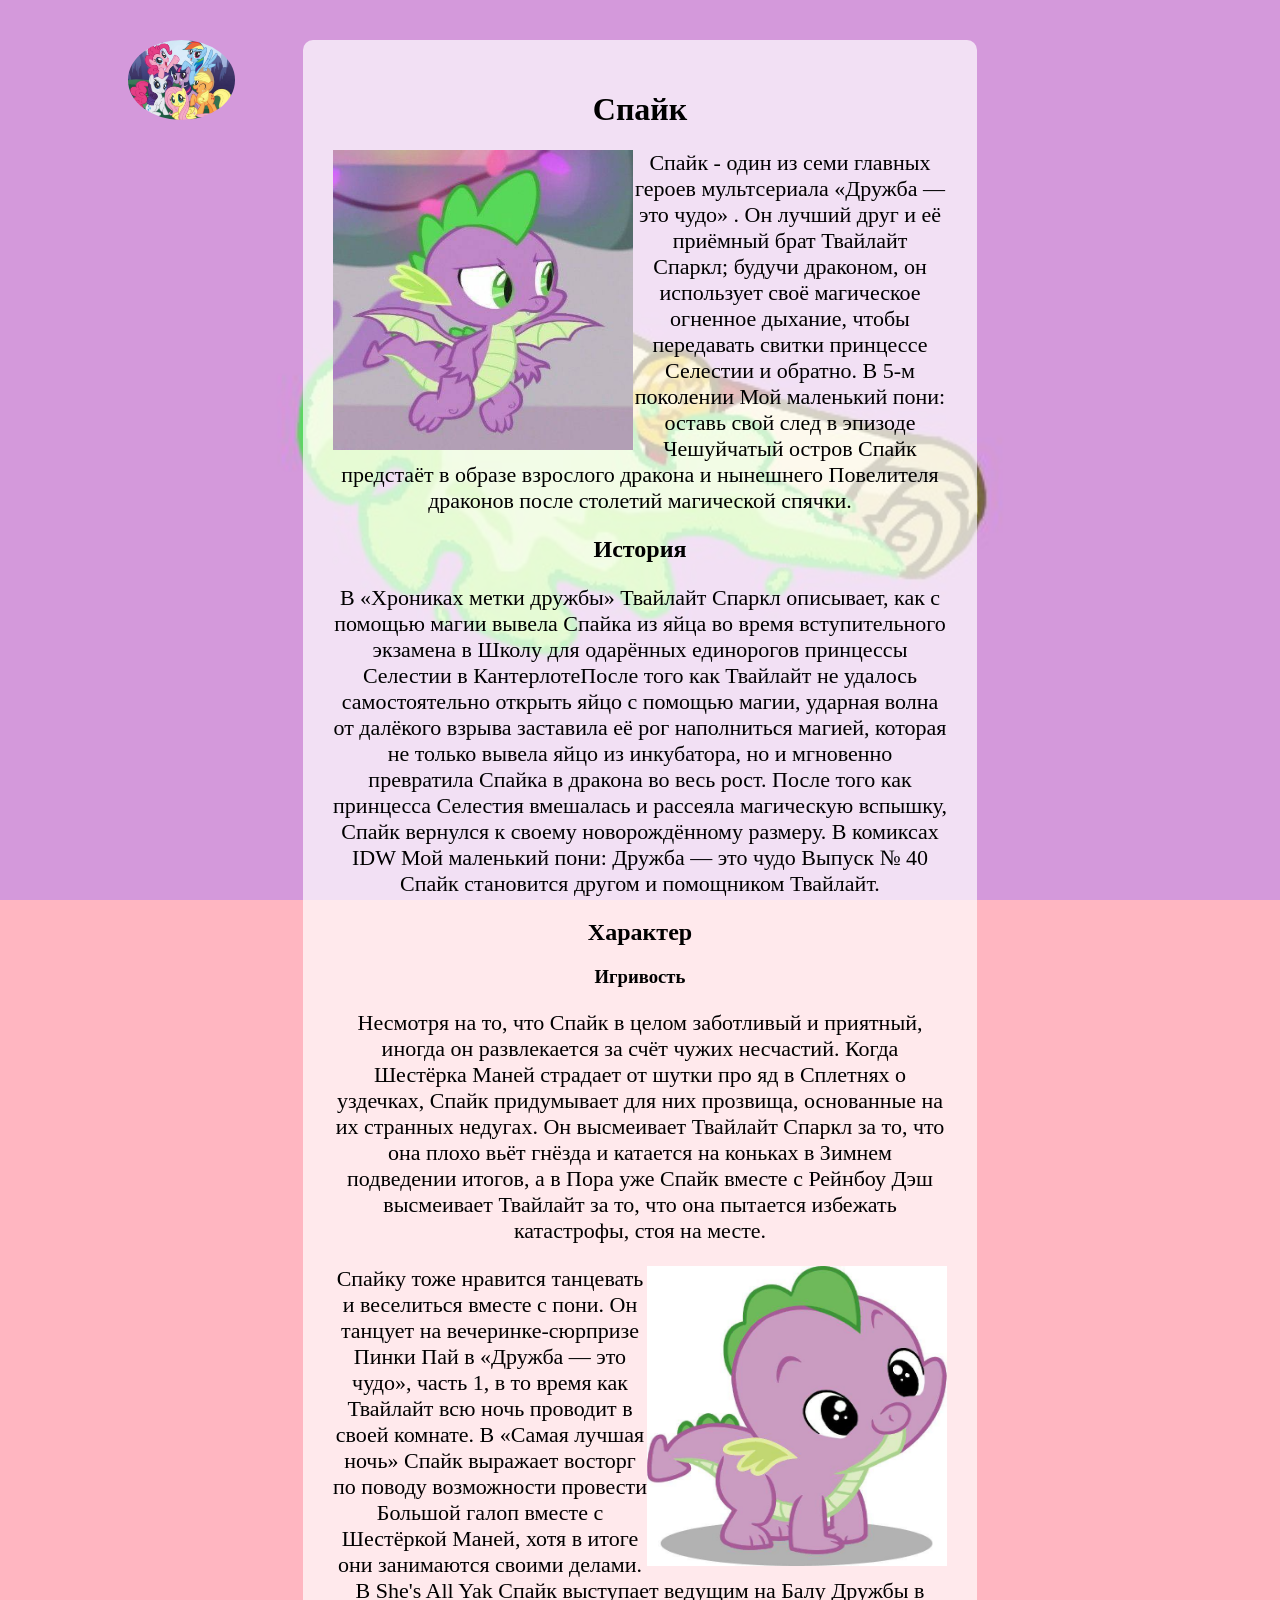
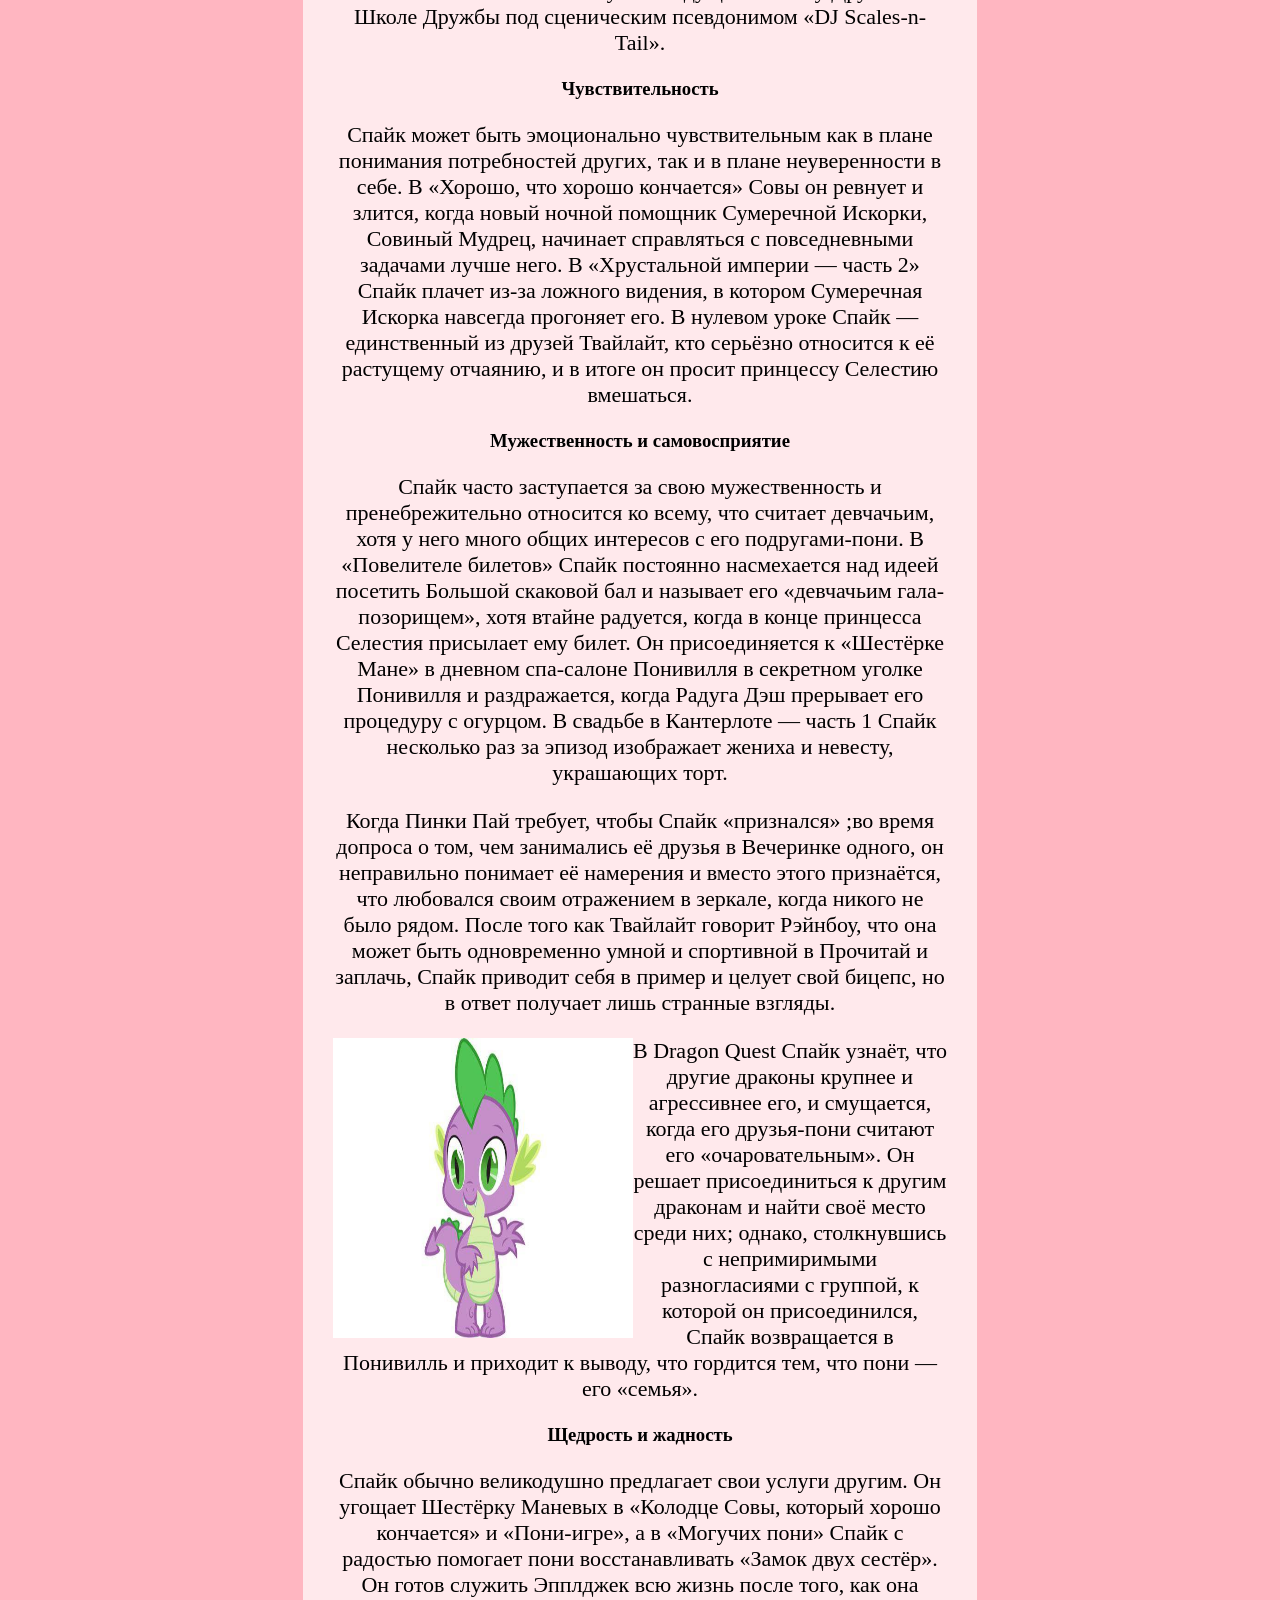
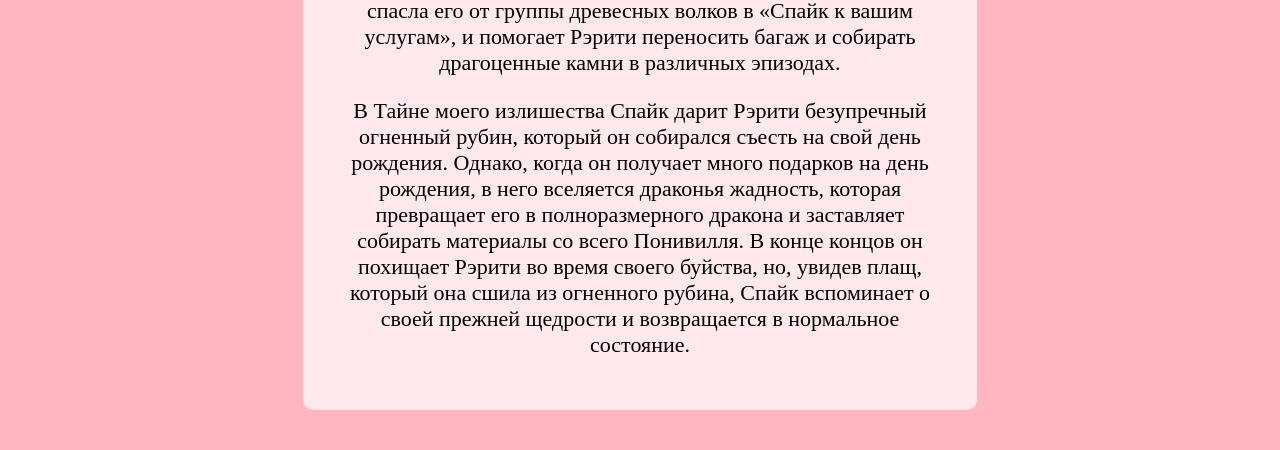
<file: Spike.html>
<html>
    <head>
        <title>Спайк</title>
        <link rel="stylesheet" href="style.css">
    </head>
    <body id="spike">
        <div class="selki">
      <a href="./index.html"> 
      <img class="fotoselki" src="./glavnaiss.jpg">
      </a></div>
        <div class="polosa">
        <h1>Спайк</h1>
        <div class="iskarka1"><img src="spike2.jpg" width="300px" height="300px"></div>
        <p>
            Спайк - один из семи главных героев мультсериала &laquo;Дружба — это чудо&raquo; . Он лучший друг и 
            её приёмный брат Твайлайт Спаркл; будучи драконом, он использует своё магическое огненное дыхание, 
            чтобы передавать свитки принцессе Селестии и обратно. В 5-м поколении Мой маленький пони: оставь свой 
            след в эпизоде Чешуйчатый остров Спайк предстаёт в образе взрослого дракона и нынешнего Повелителя драконов 
            после столетий магической спячки.
        </p>
        <h2>История</h2>
        <p>
            В &laquo;Хрониках метки дружбы&raquo; Твайлайт Спаркл описывает, как с помощью магии вывела 
            Спайка из яйца во время вступительного экзамена в Школу для одарённых единорогов принцессы Селестии 
            в КантерлотеПосле того как Твайлайт не удалось самостоятельно открыть яйцо с помощью магии, 
            ударная волна от далёкого взрыва заставила её рог наполниться магией, которая не только вывела 
            яйцо из инкубатора, но и мгновенно превратила Спайка в дракона во весь рост. После того как принцесса 
            Селестия вмешалась и рассеяла магическую вспышку, Спайк вернулся к своему новорождённому размеру. 
            В комиксах IDW Мой маленький пони: Дружба — это чудо Выпуск № 40 Спайк становится другом и помощником Твайлайт.
        </p>
        <h2>Характер</h2>
        <h3>Игривость</h3>
        <p>
            Несмотря на то, что Спайк в целом заботливый и приятный, иногда он развлекается за счёт чужих несчастий. 
            Когда Шестёрка Маней страдает от шутки про яд в Сплетнях о уздечках, Спайк придумывает для них прозвища, 
            основанные на их странных недугах. Он высмеивает Твайлайт Спаркл за то, что она плохо вьёт гнёзда и катается 
            на коньках в Зимнем подведении итогов, а в Пора уже Спайк вместе с Рейнбоу Дэш высмеивает Твайлайт за то, 
            что она пытается избежать катастрофы, стоя на месте.
        </p>
        <div class="iskarka2"><img src="spike1.jpg" width="300px" height="300px"></div>
        <p>
            Спайку тоже нравится танцевать и веселиться вместе с пони. Он танцует на вечеринке-сюрпризе 
            Пинки Пай в &laquo;Дружба — это чудо&raquo;, часть 1, в то время как Твайлайт всю ночь проводит в своей комнате. 
            В &laquo;Самая лучшая ночь&raquo; Спайк выражает восторг по поводу возможности провести Большой галоп вместе 
            с Шестёркой Маней, хотя в итоге они занимаются своими делами. В She's All Yak Спайк выступает ведущим на 
            Балу Дружбы в Школе Дружбы под сценическим псевдонимом &laquo;DJ Scales-n-Tail&raquo;.
        </p>
        <h3>Чувствительность</h3>
        <p>
            Спайк может быть эмоционально чувствительным как в плане понимания потребностей других, 
            так и в плане неуверенности в себе. В &laquo;Хорошо, что хорошо кончается&raquo; Совы он ревнует и 
            злится, когда новый ночной помощник Сумеречной Искорки, Совиный Мудрец, начинает справляться 
            с повседневными задачами лучше него. В &laquo;Хрустальной империи — часть 2&raquo; Спайк плачет 
            из-за ложного видения, в котором Сумеречная Искорка навсегда прогоняет его. 
            В нулевом уроке Спайк — единственный из друзей Твайлайт, кто серьёзно относится к её 
            растущему отчаянию, и в итоге он просит принцессу Селестию вмешаться.
        </p>
        <h3>Мужественность и самовосприятие</h3>
        <p>
            Спайк часто заступается за свою мужественность и пренебрежительно относится ко всему, 
            что считает девчачьим, хотя у него много общих интересов с его подругами-пони. 
            В &laquo;Повелителе билетов&raquo; Спайк постоянно насмехается над идеей посетить Большой 
            скаковой бал и называет его &laquo;девчачьим гала-позорищем&raquo;, хотя втайне радуется, 
            когда в конце принцесса Селестия присылает ему билет. 
            Он присоединяется к &laquo;Шестёрке Мане&raquo; в дневном спа-салоне Понивилля в секретном 
            уголке Понивилля и раздражается, когда Радуга Дэш прерывает его процедуру с огурцом. 
            В свадьбе в Кантерлоте — часть 1 Спайк несколько раз за эпизод изображает жениха и невесту, украшающих торт.
        </p>
        <p>
            Когда Пинки Пай требует, чтобы Спайк &laquo;признался&raquo; ;во время допроса о том, чем занимались 
            её друзья в Вечеринке одного, он неправильно понимает её намерения и вместо этого признаётся, 
            что любовался своим отражением в зеркале, когда никого не было рядом. После того как Твайлайт 
            говорит Рэйнбоу, что она может быть одновременно умной и спортивной в Прочитай и заплачь, Спайк 
            приводит себя в пример и целует свой бицепс, но в ответ получает лишь странные взгляды.
        </p>
        <div class="iskarka1"><img src="spike3.jpg" width="300px" height="300px"></div>
        <p>
            В Dragon Quest Спайк узнаёт, что другие драконы крупнее и агрессивнее его, и смущается, когда его 
            друзья-пони считают его &laquo;очаровательным&raquo;. Он решает присоединиться к другим драконам и найти своё 
            место среди них; однако, столкнувшись с непримиримыми разногласиями с группой, к которой он 
            присоединился, Спайк возвращается в Понивилль и приходит к выводу, что гордится тем, что пони — его &laquo;семья&raquo;.
        </p>
        <h3>Щедрость и жадность</h3>
        <p>
            Спайк обычно великодушно предлагает свои услуги другим. Он угощает Шестёрку 
            Маневых в &laquo;Колодце Совы, который хорошо кончается&raquo; и &laquo;Пони-игре&raquo;, а в &laquo;Могучих пони&raquo; Спайк с 
            радостью помогает пони восстанавливать &laquo;Замок двух сестёр&raquo;. Он готов служить Эпплджек всю 
            жизнь после того, как она спасла его от группы древесных волков в &laquo;Спайк к вашим услугам&raquo;, и 
            помогает Рэрити переносить багаж и собирать драгоценные камни в различных эпизодах.
        </p>
        <p>
            В Тайне моего излишества Спайк дарит Рэрити безупречный огненный рубин, который он собирался съесть 
            на свой день рождения. Однако, когда он получает много подарков на день рождения, в него вселяется 
            драконья жадность, которая превращает его в полноразмерного дракона и заставляет собирать материалы 
            со всего Понивилля. В конце концов он похищает Рэрити во время своего буйства, но, увидев плащ, который
             она сшила из огненного рубина, Спайк вспоминает о своей прежней щедрости и возвращается в нормальное состояние.
        </p>
        </div>
    </body>
</html>
</file>
<file: style.css>
html {
margin: 0px;
padding: 0px;
}

body {
 margin-left: auto;
 margin-right: auto;
width: 80%;
}

 #applejack{
  background: #FFB6C1 url(./aplejackfon2.png);
		color: #000; /*Цвет текста на странице*/
		background-attachment: fixed; /* Фон страницы фиксируется */
		background-repeat: no-repeat;
    background-size: 100% 100%;
  }

#glavnai{
		background: #FFB6C1 url(./glavnai5.jpg);
    color: #000; /*Цвет текста на странице*/
		background-attachment: fixed; /* Фон страницы фиксируется */
		background-repeat: no-repeat;
    background-size: 100% 100%;
}

#sparkle{
		background: #FFB6C1 url(./sparkle.jpg);
    color: #000; /*Цвет текста на странице*/
		background-attachment: fixed; /* Фон страницы фиксируется */
		background-repeat: no-repeat;
    background-size: 100% 100%; /* Фоновый цвет и фоновый рисунок*/
  }

#pinki{
  background: #FFB6C1 url(pinkifon2.png);
  color: #000; /*Цвет текста на странице*/
		background-attachment: fixed; /* Фон страницы фиксируется */
		background-repeat: no-repeat;
    background-size: 100% 100%; /* Фоновый цвет и фоновый рисунок*/
}

#rarit{
  background: #FFB6C1 url(rarityfon2.png);
  color: #000; /*Цвет текста на странице*/
		background-attachment: fixed; /* Фон страницы фиксируется */
		background-repeat: no-repeat;
    background-size: 100% 100%; /* Фоновый цвет и фоновый рисунок*/
}

#fluttershy{
  background: #FFB6C1 url(./flytershyfon2.png);
  color: #000; /*Цвет текста на странице*/
		background-attachment: fixed; /* Фон страницы фиксируется */
		background-repeat: no-repeat;
    background-size: 100% 100%;
}

#dash{
  background: #FFB6C1 url(./dashfon2.png);
		color: #000; /*Цвет текста на странице*/
		background-attachment: fixed; /* Фон страницы фиксируется */
		background-repeat: no-repeat;
    background-size: 100% 100%;
}

#spike{
  background: #FFB6C1 url(./spikefon3.jpg);
		color: #000; /*Цвет текста на странице*/
		background-attachment: fixed; /* Фон страницы фиксируется */
		background-repeat: no-repeat;
    background-size: 100% 100%;
  }

p{
    font-size: 22px;
    font-family: "Comic Sans MS";
}

ol, ul, #vid{
    font-size: 20px;
    font-family: "Comic Sans MS";
}

h1, h2, h3{
    font-family: "Comic Sans MS";
}

.polosa, .polosa1{
    background-color: rgba(255, 255, 255, 0.7); /* белый полупрозрачный фон */
    margin: 0 auto;
    padding: 30px;
    border-radius: 10px; /* скругленные углы */
    text-align: center;
    margin-top: 40px;
    margin-bottom: 40px;
}

.polosa{
  width: 60%;
}

.polosa1{
  width: 80%;
}

.selki{
    float: left;
    margin-right: 15px;
    padding-left: 0px;
    position: fixed;
}

.fotoselki{
  width: 80x;
  height: 80px;
  border-radius: 50%;
  transition: transform 0.3s ease;
}

.fotoselki:hover{
  width: 150px;
  height: 150px;
  border-radius: 50%;
}

.fotovid ul {
    display: flex;
    justify-content: center;
    align-items: flex-start;
    padding: 0;
    margin: 0;
}

.fotovid li{
    text-align: center;
}
.iskarka1{
  float: left;
}

.iskarka2{
    float: right;
}

table.iksweb{
	width: 75%;
	border-collapse:collapse;
	border-spacing:0;
	height: auto;
  margin: auto;
  background-color: #FFE4E1;
}

table.iksweb,table.iksweb td, table.iksweb th {
	border: 3px solid #4B0082;
}

table.iksweb td,table.iksweb th {
	padding: 3px;
	width: 30px;
	height: 35px;
}

table.iksweb th {
	background: #4e6982;
	color: #fff; 
	font-weight: normal;
}
</file>
